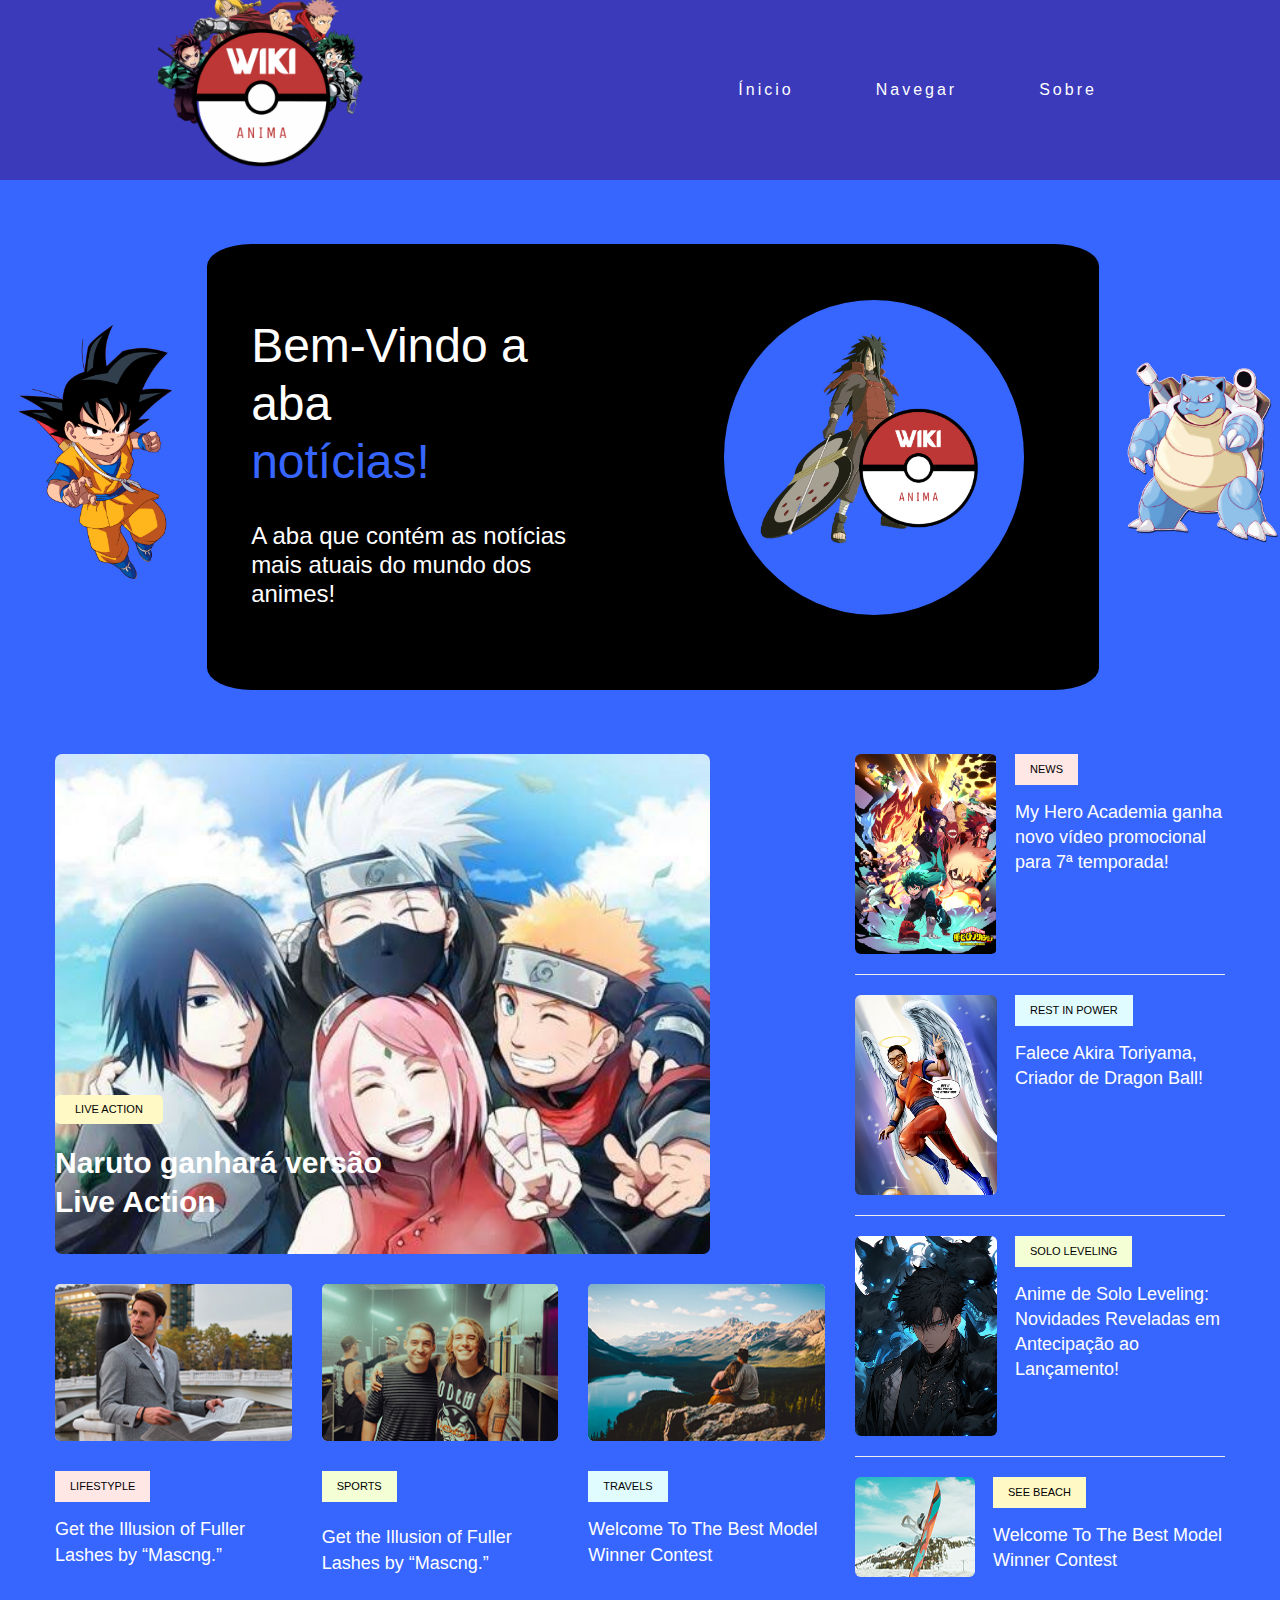
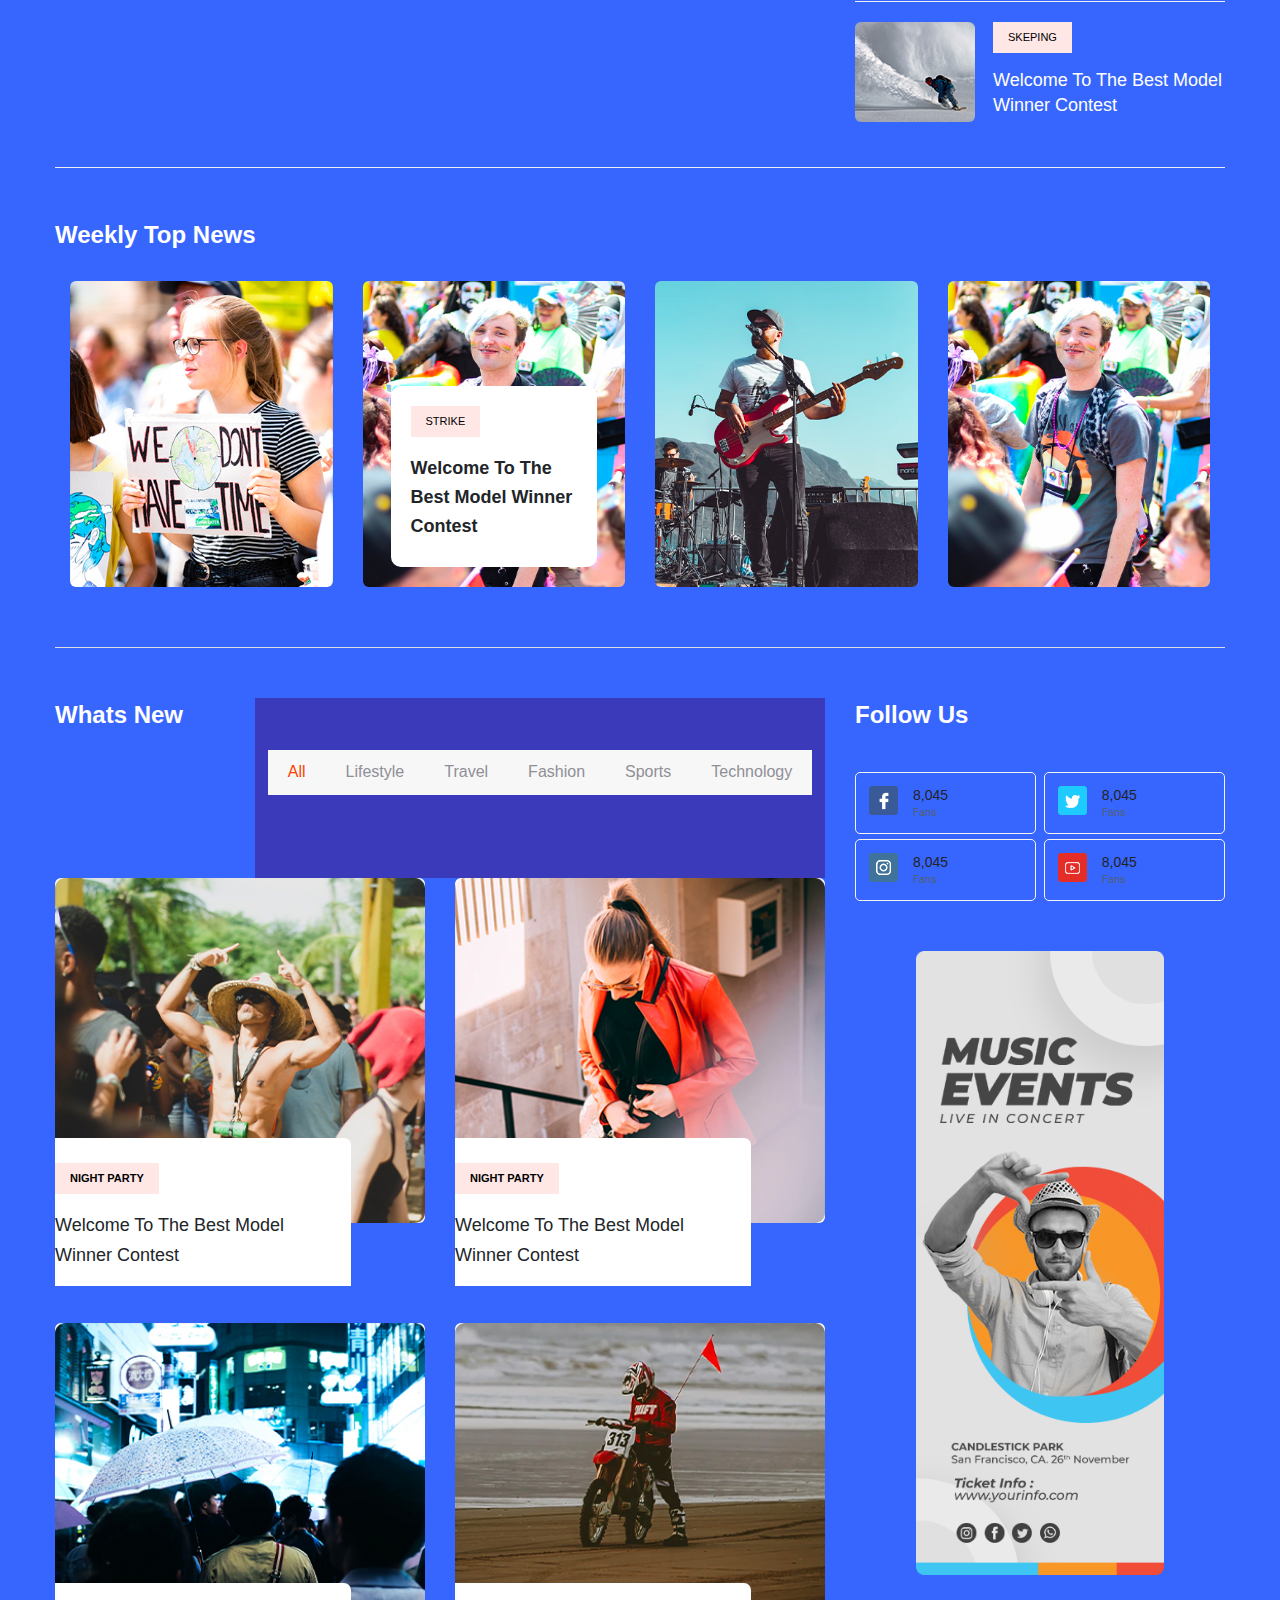
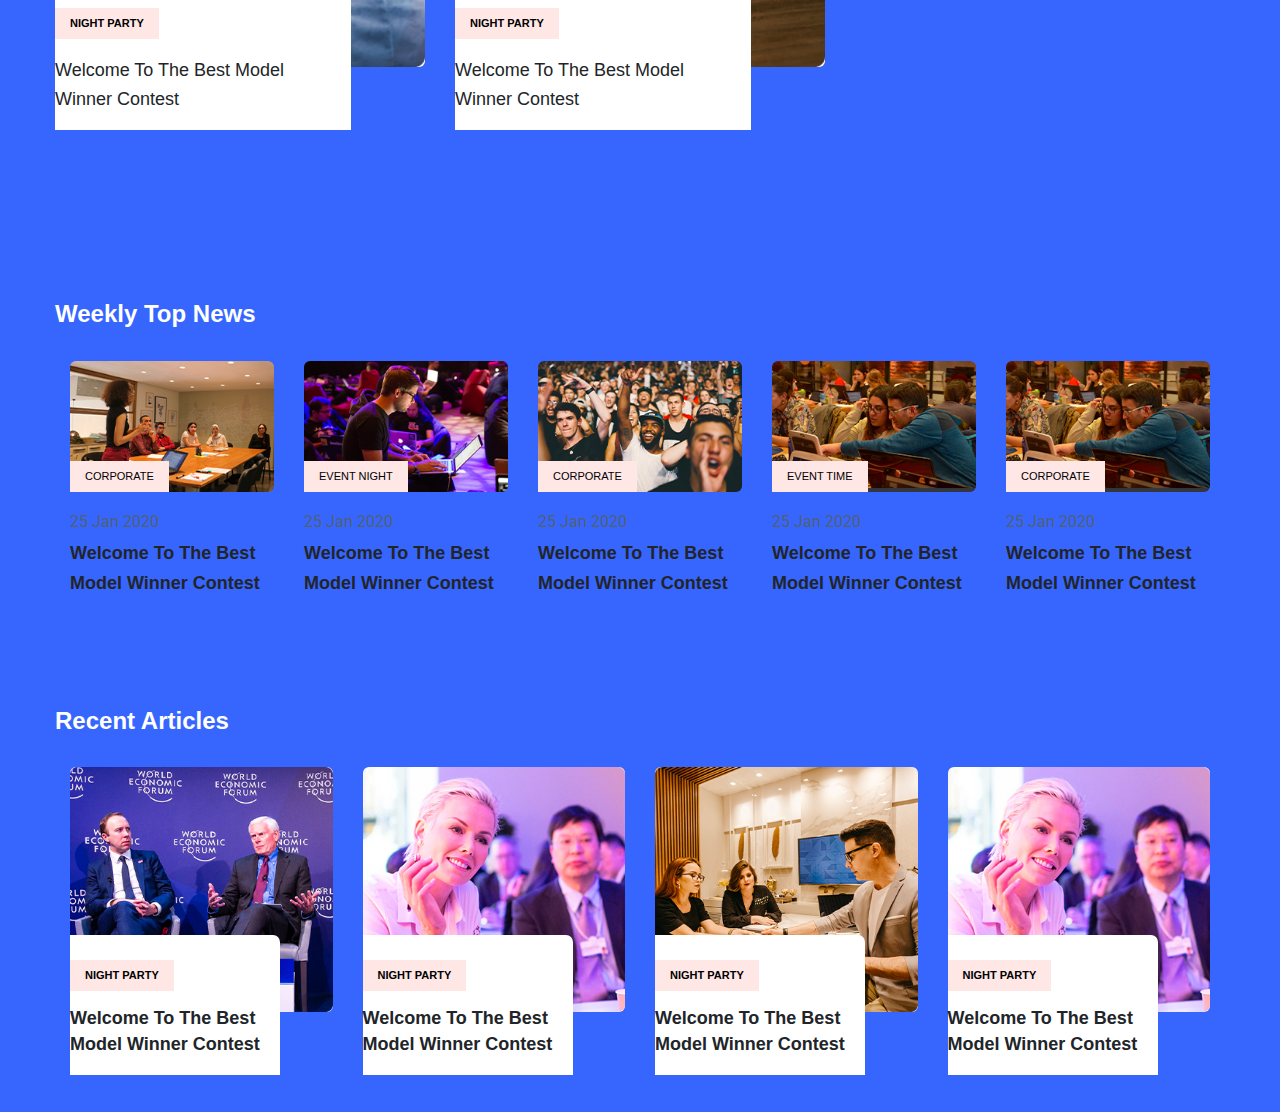
<file: noticias.html>
<!DOCTYPE html>
<html lang="pt-br">
<head>
    <meta charset="UTF-8">
    <meta name="viewport" content="width=device-width, initial-scale=1.0">
    <link rel="stylesheet" href="/noticias-style.css">
    <link rel="icon" href="./assets/img/logo/logotipo.ico" type="image/x-icon">
    <link rel="stylesheet" href="assets/css/bootstrap.min.css">
    <link rel="stylesheet" href="assets/css/style.css">
    <script src="https://code.jquery.com/jquery-1.11.0.min.js"></script> <!--Linkagem biblioteca jquery-->
    <script>
        $(function(){
            $("#navbar").load("navbar.html");  //script java para incorporar a navbar automáticamente//
        });
    </script>
    <title>Notícias</title>
</head>
<body>
    <!-- Navbar será carregada aqui -->
    <div id="navbar"></div>
    <main class="main"> <!--Nessa sessão main, coloquei a apresentação da página.-->
        <section><img src="./assets/img/noticias/apresentacao/goku.png" class="goku-img" alt="goku"></section>
        <section class="section-main">
            <section class="section-bem-vindo">
                <h2>Bem-Vindo a aba <div class="noticias">notícias!</div></h2><br>
                <h3>A aba que contém as notícias mais atuais do mundo dos animes!</h3>
            </section>
            <section class="spacing-noticias"></section>
            <section class="img">
                <div class="section-img">
                    <img src="./assets/img/noticias/apresentacao/madara-noticias.png" alt="Aba Animes">
                </div>
            </section>
        </section>
        <section><img src="./assets/img/noticias/apresentacao/blastoise.png" class="blastoise-img" alt="blastoise"></section>
    </main>

    <main>
        <!-- Início da Área de Notícias -->
        <div class="trending-area fix">
            <div class="container">
                <div class="trending-main">
                    <div class="row">
                        <div class="col-lg-8">
                            <!-- Trending Top -->
                            <div class="trending-top mb-30">
                                <div class="trend-top-img">
                                    <a href="./noticias1.html"><img src="./assets/img/noticias/noticia1/banner-noticia1-naruto.jpg" alt="banner-naruto"></a>
                                    <div class="trend-top-cap">
                                        <span>Live Action</span>
                                        <h2><a href="noticias1.html">Naruto ganhará versão <br> Live Action</a></h2>
                                    </div>
                                </div>
                            </div>
                            <!-- Trending Bottom -->
                            <div class="trending-bottom">
                                <div class="row">
                                    <div class="col-lg-4">
                                    <div class="single-bottom mb-35">
                                        <div class="trend-bottom-img mb-30">
                                            <img src="assets/img/trending/trending_bottom1.jpg" alt="">
                                        </div>
                                        <div class="trend-bottom-cap">
                                            <span class="color1">Lifestyple</span>
                                            <h4><a href="details.html">Get the Illusion of Fuller Lashes by “Mascng.”</a></h4>
                                        </div>
                                    </div>
                                    </div>
                                    <div class="col-lg-4">
                                        <div class="single-bottom mb-35">
                                            <div class="trend-bottom-img mb-30">
                                                <img src="assets/img/trending/trending_bottom2.jpg" alt="">
                                            </div>
                                            <div class="trend-bottom-cap">
                                                <span class="color2">Sports</span>
                                                <h4><h4><a href="details.html">Get the Illusion of Fuller Lashes by “Mascng.”</a></h4></h4>
                                            </div>
                                        </div>
                                    </div>
                                    <div class="col-lg-4">
                                        <div class="single-bottom mb-35">
                                            <div class="trend-bottom-img mb-30">
                                                <img src="assets/img/trending/trending_bottom3.jpg" alt="">
                                            </div>
                                            <div class="trend-bottom-cap">
                                                <span class="color3">Travels</span>
                                                <h4><a href="details.html"> Welcome To The Best Model Winner Contest</a></h4>
                                            </div>
                                        </div>
                                    </div>
                                </div>
                            </div>
                        </div>
                        <!-- Riht content -->
                        <div class="col-lg-4">
                            <div class="trand-right-single d-flex">
                                <!--https://www.crunchyroll.com/pt-br/news/latest/2024/3/24/7a-temporada-de-my-hero-academia-ganha-novo-video-promocional-->
                                <div class="trand-right-img">
                                    <a href="./noticias2.html"><img src="assets/img/noticias/noticia2/banner-noticia2-boku-no-hero.jpg" alt="Boku no Hero"></a>
                                </div>
                                <div class="trand-right-cap">
                                    <span class="color1">News</span>
                                    <h4><a href="./noticias2.html">My Hero Academia ganha novo vídeo promocional para 7ª temporada!</a></h4>
                                </div>
                            </div>
                            <div class="trand-right-single d-flex">
                                <div class="trand-right-img">
                                    <a href="./noticias3.html"><img src="assets/img/noticias/noticia3/banner-noticia3-dragon-ball.jpg" alt="Akira Toriyama"></a>
                                </div>
                                <div class="trand-right-cap">
                                    <span class="color3">Rest in Power</span>
                                    <h4><a href="./noticias3.html">Falece Akira Toriyama, Criador de Dragon Ball!</a></h4>
                                </div>
                            </div>
                            <div class="trand-right-single d-flex">
                                <div class="trand-right-img">
                                    <a href="./noticias4.html"><img src="assets/img/noticias/noticia4/banner-noticia4-sololeveling.jpg" alt="Solo Leveling"></a>
                                </div>
                                <div class="trand-right-cap">
                                    <span class="color2">Solo Leveling</span>
                                    <h4><a href="./noticias4.html">Anime de Solo Leveling: Novidades Reveladas em Antecipação ao Lançamento!</a></h4>
                                </div>
                            </div> 
                            <div class="trand-right-single d-flex">
                                <div class="trand-right-img">
                                    <img src="assets/img/trending/right4.jpg" alt="">
                                </div>
                                <div class="trand-right-cap">
                                    <span class="color4">See beach</span>
                                    <h4><a href="details.html">Welcome To The Best Model Winner Contest</a></h4>
                                </div>
                            </div>
                            <div class="trand-right-single d-flex">
                                <div class="trand-right-img">
                                    <img src="assets/img/trending/right5.jpg" alt="">
                                </div>
                                <div class="trand-right-cap">
                                    <span class="color1">Skeping</span>
                                    <h4><a href="details.html">Welcome To The Best Model Winner Contest</a></h4>
                                </div>
                            </div>
                        </div>
                    </div>
                </div>
            </div>
        </div>
        <!-- Trending Area End -->
        <!--   Weekly-News start -->
        <div class="weekly-news-area pt-50">
            <div class="container">
               <div class="weekly-wrapper">
                    <!-- section Tittle -->
                    <div class="row">
                        <div class="col-lg-12">
                            <div class="section-tittle mb-30">
                                <h3>Weekly Top News</h3>
                            </div>
                        </div>
                    </div>
                    <div class="row">
                        <div class="col-12">
                            <div class="weekly-news-active dot-style d-flex dot-style">
                                <div class="weekly-single">
                                    <div class="weekly-img">
                                        <img src="assets/img/news/weeklyNews2.jpg" alt="">
                                    </div>
                                    <div class="weekly-caption">
                                        <span class="color1">Strike</span>
                                        <h4><a href="#">Welcome To The Best Model  Winner Contest</a></h4>
                                    </div>
                                </div> 
                                <div class="weekly-single active">
                                    <div class="weekly-img">
                                            <img src="assets/img/news/weeklyNews1.jpg" alt="">
                                    </div>
                                    <div class="weekly-caption">
                                        <span class="color1">Strike</span>
                                        <h4><a href="#">Welcome To The Best Model  Winner Contest</a></h4>
                                    </div>
                                </div>
                                <div class="weekly-single">
                                    <div class="weekly-img">
                                            <img src="assets/img/news/weeklyNews3.jpg" alt="">
                                    </div>
                                    <div class="weekly-caption">
                                        <span class="color1">Strike</span>
                                        <h4><a href="#">Welcome To The Best Model  Winner Contest</a></h4>
                                    </div>
                                </div>
                                <div class="weekly-single">
                                    <div class="weekly-img">
                                        <img src="assets/img/news/weeklyNews1.jpg" alt="">
                                    </div>
                                    <div class="weekly-caption">
                                        <span class="color1">Strike</span>
                                        <h4><a href="#">Welcome To The Best Model  Winner Contest</a></h4>
                                    </div>
                                </div>
                            </div>
                        </div>
                    </div>
               </div>
            </div>
        </div>           
        <!-- End Weekly-News -->
       <!-- Whats New Start -->
        <section class="whats-news-area pt-50 pb-20">
            <div class="container">
                <div class="row">
                <div class="col-lg-8">
                    <div class="row d-flex justify-content-between">
                        <div class="col-lg-3 col-md-3">
                            <div class="section-tittle mb-30">
                                <h3>Whats New</h3>
                            </div>
                        </div>
                        <div class="col-lg-9 col-md-9">
                            <div class="properties__button">
                                <!--Nav Button  -->                                            
                                <nav>                                                                     
                                    <div class="nav nav-tabs" id="nav-tab" role="tablist">
                                        <a class="nav-item nav-link active" id="nav-home-tab" data-toggle="tab" href="#nav-home" role="tab" aria-controls="nav-home" aria-selected="true">All</a>
                                        <a class="nav-item nav-link" id="nav-profile-tab" data-toggle="tab" href="#nav-profile" role="tab" aria-controls="nav-profile" aria-selected="false">Lifestyle</a>
                                        <a class="nav-item nav-link" id="nav-contact-tab" data-toggle="tab" href="#nav-contact" role="tab" aria-controls="nav-contact" aria-selected="false">Travel</a>
                                        <a class="nav-item nav-link" id="nav-last-tab" data-toggle="tab" href="#nav-last" role="tab" aria-controls="nav-contact" aria-selected="false">Fashion</a>
                                        <a class="nav-item nav-link" id="nav-Sports" data-toggle="tab" href="#nav-nav-Sport" role="tab" aria-controls="nav-contact" aria-selected="false">Sports</a>
                                        <a class="nav-item nav-link" id="nav-technology" data-toggle="tab" href="#nav-techno" role="tab" aria-controls="nav-contact" aria-selected="false">Technology</a>
                                    </div>
                                </nav>
                                <!--End Nav Button  -->
                            </div>
                        </div>
                    </div>
                    <div class="row">
                        <div class="col-12">
                            <!-- Nav Card -->
                            <div class="tab-content" id="nav-tabContent">
                                <!-- card one -->
                                <div class="tab-pane fade show active" id="nav-home" role="tabpanel" aria-labelledby="nav-home-tab">           
                                    <div class="whats-news-caption">
                                        <div class="row">
                                            <div class="col-lg-6 col-md-6">
                                                <div class="single-what-news mb-100">
                                                    <div class="what-img">
                                                        <img src="assets/img/news/whatNews1.jpg" alt="">
                                                    </div>
                                                    <div class="what-cap">
                                                        <span class="color1">Night party</span>
                                                        <h4><a href="#">Welcome To The Best Model  Winner Contest</a></h4>
                                                    </div>
                                                </div>
                                            </div>
                                            <div class="col-lg-6 col-md-6">
                                                <div class="single-what-news mb-100">
                                                    <div class="what-img">
                                                        <img src="assets/img/news/whatNews2.jpg" alt="">
                                                    </div>
                                                    <div class="what-cap">
                                                        <span class="color1">Night party</span>
                                                        <h4><a href="#">Welcome To The Best Model  Winner Contest</a></h4>
                                                    </div>
                                                </div>
                                            </div> 
                                            <div class="col-lg-6 col-md-6">
                                                <div class="single-what-news mb-100">
                                                    <div class="what-img">
                                                        <img src="assets/img/news/whatNews3.jpg" alt="">
                                                    </div>
                                                    <div class="what-cap">
                                                        <span class="color1">Night party</span>
                                                        <h4><a href="#">Welcome To The Best Model  Winner Contest</a></h4>
                                                    </div>
                                                </div>
                                            </div>
                                            <div class="col-lg-6 col-md-6">
                                                <div class="single-what-news mb-100">
                                                    <div class="what-img">
                                                        <img src="assets/img/news/whatNews4.jpg" alt="">
                                                    </div>
                                                    <div class="what-cap">
                                                        <span class="color1">Night party</span>
                                                        <h4><a href="#">Welcome To The Best Model  Winner Contest</a></h4>
                                                    </div>
                                                </div>
                                            </div>
                                        </div>
                                    </div>
                                </div>
                                <!-- Card two -->
                                <div class="tab-pane fade" id="nav-profile" role="tabpanel" aria-labelledby="nav-profile-tab">
                                    <div class="whats-news-caption">
                                        <div class="row">
                                            <div class="col-lg-6 col-md-6">
                                                <div class="single-what-news mb-100">
                                                    <div class="what-img">
                                                        <img src="assets/img/news/whatNews1.jpg" alt="">
                                                    </div>
                                                    <div class="what-cap">
                                                        <span class="color1">Night party</span>
                                                        <h4><a href="#">Welcome To The Best Model  Winner Contest</a></h4>
                                                    </div>
                                                </div>
                                            </div>
                                            <div class="col-lg-6 col-md-6">
                                                <div class="single-what-news mb-100">
                                                    <div class="what-img">
                                                        <img src="assets/img/news/whatNews2.jpg" alt="">
                                                    </div>
                                                    <div class="what-cap">
                                                        <span class="color1">Night party</span>
                                                        <h4><a href="#">Welcome To The Best Model  Winner Contest</a></h4>
                                                    </div>
                                                </div>
                                            </div> 
                                            <div class="col-lg-6 col-md-6">
                                                <div class="single-what-news mb-100">
                                                    <div class="what-img">
                                                        <img src="assets/img/news/whatNews3.jpg" alt="">
                                                    </div>
                                                    <div class="what-cap">
                                                        <span class="color1">Night party</span>
                                                        <h4><a href="#">Welcome To The Best Model  Winner Contest</a></h4>
                                                    </div>
                                                </div>
                                            </div>
                                            <div class="col-lg-6 col-md-6">
                                                <div class="single-what-news mb-100">
                                                    <div class="what-img">
                                                        <img src="assets/img/news/whatNews4.jpg" alt="">
                                                    </div>
                                                    <div class="what-cap">
                                                        <span class="color1">Night party</span>
                                                        <h4><a href="#">Welcome To The Best Model  Winner Contest</a></h4>
                                                    </div>
                                                </div>
                                            </div>
                                        </div>
                                    </div>
                                </div>
                                <!-- Card three -->
                                <div class="tab-pane fade" id="nav-contact" role="tabpanel" aria-labelledby="nav-contact-tab">
                                    <div class="whats-news-caption">
                                        <div class="row">
                                            <div class="col-lg-6 col-md-6">
                                                <div class="single-what-news mb-100">
                                                    <div class="what-img">
                                                        <img src="assets/img/news/whatNews1.jpg" alt="">
                                                    </div>
                                                    <div class="what-cap">
                                                        <span class="color1">Night party</span>
                                                        <h4><a href="#">Welcome To The Best Model  Winner Contest</a></h4>
                                                    </div>
                                                </div>
                                            </div>
                                            <div class="col-lg-6 col-md-6">
                                                <div class="single-what-news mb-100">
                                                    <div class="what-img">
                                                        <img src="assets/img/news/whatNews2.jpg" alt="">
                                                    </div>
                                                    <div class="what-cap">
                                                        <span class="color1">Night party</span>
                                                        <h4><a href="#">Welcome To The Best Model  Winner Contest</a></h4>
                                                    </div>
                                                </div>
                                            </div> 
                                            <div class="col-lg-6 col-md-6">
                                                <div class="single-what-news mb-100">
                                                    <div class="what-img">
                                                        <img src="assets/img/news/whatNews3.jpg" alt="">
                                                    </div>
                                                    <div class="what-cap">
                                                        <span class="color1">Night party</span>
                                                        <h4><a href="#">Welcome To The Best Model  Winner Contest</a></h4>
                                                    </div>
                                                </div>
                                            </div>
                                            <div class="col-lg-6 col-md-6">
                                                <div class="single-what-news mb-100">
                                                    <div class="what-img">
                                                        <img src="assets/img/news/whatNews4.jpg" alt="">
                                                    </div>
                                                    <div class="what-cap">
                                                        <span class="color1">Night party</span>
                                                        <h4><a href="#">Welcome To The Best Model  Winner Contest</a></h4>
                                                    </div>
                                                </div>
                                            </div>
                                        </div>
                                    </div>
                                </div>
                                <!-- card fure -->
                                <div class="tab-pane fade" id="nav-last" role="tabpanel" aria-labelledby="nav-last-tab">
                                    <div class="whats-news-caption">
                                        <div class="row">
                                            <div class="col-lg-6 col-md-6">
                                                <div class="single-what-news mb-100">
                                                    <div class="what-img">
                                                        <img src="assets/img/news/whatNews1.jpg" alt="">
                                                    </div>
                                                    <div class="what-cap">
                                                        <span class="color1">Night party</span>
                                                        <h4><a href="#">Welcome To The Best Model  Winner Contest</a></h4>
                                                    </div>
                                                </div>
                                            </div>
                                            <div class="col-lg-6 col-md-6">
                                                <div class="single-what-news mb-100">
                                                    <div class="what-img">
                                                        <img src="assets/img/news/whatNews2.jpg" alt="">
                                                    </div>
                                                    <div class="what-cap">
                                                        <span class="color1">Night party</span>
                                                        <h4><a href="#">Welcome To The Best Model  Winner Contest</a></h4>
                                                    </div>
                                                </div>
                                            </div> 
                                            <div class="col-lg-6 col-md-6">
                                                <div class="single-what-news mb-100">
                                                    <div class="what-img">
                                                        <img src="assets/img/news/whatNews3.jpg" alt="">
                                                    </div>
                                                    <div class="what-cap">
                                                        <span class="color1">Night party</span>
                                                        <h4><a href="#">Welcome To The Best Model  Winner Contest</a></h4>
                                                    </div>
                                                </div>
                                            </div>
                                            <div class="col-lg-6 col-md-6">
                                                <div class="single-what-news mb-100">
                                                    <div class="what-img">
                                                        <img src="assets/img/news/whatNews4.jpg" alt="">
                                                    </div>
                                                    <div class="what-cap">
                                                        <span class="color1">Night party</span>
                                                        <h4><a href="#">Welcome To The Best Model  Winner Contest</a></h4>
                                                    </div>
                                                </div>
                                            </div>
                                        </div>
                                    </div>
                                </div>
                                <!-- card Five -->
                                <div class="tab-pane fade" id="nav-nav-Sport" role="tabpanel" aria-labelledby="nav-Sports">
                                    <div class="whats-news-caption">
                                        <div class="row">
                                            <div class="col-lg-6 col-md-6">
                                                <div class="single-what-news mb-100">
                                                    <div class="what-img">
                                                        <img src="assets/img/news/whatNews1.jpg" alt="">
                                                    </div>
                                                    <div class="what-cap">
                                                        <span class="color1">Night party</span>
                                                        <h4><a href="#">Welcome To The Best Model  Winner Contest</a></h4>
                                                    </div>
                                                </div>
                                            </div>
                                            <div class="col-lg-6 col-md-6">
                                                <div class="single-what-news mb-100">
                                                    <div class="what-img">
                                                        <img src="assets/img/news/whatNews2.jpg" alt="">
                                                    </div>
                                                    <div class="what-cap">
                                                        <span class="color1">Night party</span>
                                                        <h4><a href="#">Welcome To The Best Model  Winner Contest</a></h4>
                                                    </div>
                                                </div>
                                            </div> 
                                            <div class="col-lg-6 col-md-6">
                                                <div class="single-what-news mb-100">
                                                    <div class="what-img">
                                                        <img src="assets/img/news/whatNews3.jpg" alt="">
                                                    </div>
                                                    <div class="what-cap">
                                                        <span class="color1">Night party</span>
                                                        <h4><a href="#">Welcome To The Best Model  Winner Contest</a></h4>
                                                    </div>
                                                </div>
                                            </div>
                                            <div class="col-lg-6 col-md-6">
                                                <div class="single-what-news mb-100">
                                                    <div class="what-img">
                                                        <img src="assets/img/news/whatNews4.jpg" alt="">
                                                    </div>
                                                    <div class="what-cap">
                                                        <span class="color1">Night party</span>
                                                        <h4><a href="#">Welcome To The Best Model  Winner Contest</a></h4>
                                                    </div>
                                                </div>
                                            </div>
                                        </div>
                                    </div>
                                </div>
                                <!-- card Six -->
                                <div class="tab-pane fade" id="nav-techno" role="tabpanel" aria-labelledby="nav-technology">
                                    <div class="whats-news-caption">
                                        <div class="row">
                                            <div class="col-lg-6 col-md-6">
                                                <div class="single-what-news mb-100">
                                                    <div class="what-img">
                                                        <img src="assets/img/news/whatNews1.jpg" alt="">
                                                    </div>
                                                    <div class="what-cap">
                                                        <span class="color1">Night party</span>
                                                        <h4><a href="#">Welcome To The Best Model  Winner Contest</a></h4>
                                                    </div>
                                                </div>
                                            </div>
                                            <div class="col-lg-6 col-md-6">
                                                <div class="single-what-news mb-100">
                                                    <div class="what-img">
                                                        <img src="assets/img/news/whatNews2.jpg" alt="">
                                                    </div>
                                                    <div class="what-cap">
                                                        <span class="color1">Night party</span>
                                                        <h4><a href="#">Welcome To The Best Model  Winner Contest</a></h4>
                                                    </div>
                                                </div>
                                            </div> 
                                            <div class="col-lg-6 col-md-6">
                                                <div class="single-what-news mb-100">
                                                    <div class="what-img">
                                                        <img src="assets/img/news/whatNews3.jpg" alt="">
                                                    </div>
                                                    <div class="what-cap">
                                                        <span class="color1">Night party</span>
                                                        <h4><a href="#">Welcome To The Best Model  Winner Contest</a></h4>
                                                    </div>
                                                </div>
                                            </div>
                                            <div class="col-lg-6 col-md-6">
                                                <div class="single-what-news mb-100">
                                                    <div class="what-img">
                                                        <img src="assets/img/news/whatNews4.jpg" alt="">
                                                    </div>
                                                    <div class="what-cap">
                                                        <span class="color1">Night party</span>
                                                        <h4><a href="#">Welcome To The Best Model  Winner Contest</a></h4>
                                                    </div>
                                                </div>
                                            </div>
                                        </div>
                                    </div>
                                </div>
                            </div>
                        <!-- End Nav Card -->
                        </div>
                    </div>
                </div>
                <div class="col-lg-4">
                    <!-- Section Tittle -->
                    <div class="section-tittle mb-40">
                        <h3>Follow Us</h3>
                    </div>
                    <!-- Flow Socail -->
                    <div class="single-follow mb-45">
                        <div class="single-box">
                            <div class="follow-us d-flex align-items-center">
                                <div class="follow-social">
                                    <a href="#"><img src="assets/img/news/icon-fb.png" alt=""></a>
                                </div>
                                <div class="follow-count">  
                                    <span>8,045</span>
                                    <p>Fans</p>
                                </div>
                            </div> 
                            <div class="follow-us d-flex align-items-center">
                                <div class="follow-social">
                                    <a href="#"><img src="assets/img/news/icon-tw.png" alt=""></a>
                                </div>
                                <div class="follow-count">
                                    <span>8,045</span>
                                    <p>Fans</p>
                                </div>
                            </div>
                                <div class="follow-us d-flex align-items-center">
                                <div class="follow-social">
                                    <a href="#"><img src="assets/img/news/icon-ins.png" alt=""></a>
                                </div>
                                <div class="follow-count">
                                    <span>8,045</span>
                                    <p>Fans</p>
                                </div>
                            </div>
                            <div class="follow-us d-flex align-items-center">
                                <div class="follow-social">
                                    <a href="#"><img src="assets/img/news/icon-yo.png" alt=""></a>
                                </div>
                                <div class="follow-count">
                                    <span>8,045</span>
                                    <p>Fans</p>
                                </div>
                            </div>
                        </div>
                    </div>
                    <!-- New Poster -->
                    <div class="news-poster d-none d-lg-block">
                        <img src="assets/img/news/news_card.jpg" alt="">
                    </div>
                </div>
                </div>
            </div>
        </section>
        <!-- Whats New End -->
        <!--   Weekly2-News start -->
        <div class="weekly2-news-area  weekly2-pading gray-bg">
            <div class="container">
                <div class="weekly2-wrapper">
                    <!-- section Tittle -->
                    <div class="row">
                        <div class="col-lg-12">
                            <div class="section-tittle mb-30">
                                <h3>Weekly Top News</h3>
                            </div>
                        </div>
                    </div>
                    <div class="row">
                        <div class="col-12">
                            <div class="weekly2-news-active dot-style d-flex dot-style">
                                <div class="weekly2-single">
                                    <div class="weekly2-img">
                                        <img src="assets/img/news/weekly2News1.jpg" alt="">
                                    </div>
                                    <div class="weekly2-caption">
                                        <span class="color1">Corporate</span>
                                        <p>25 Jan 2020</p>
                                        <h4><a href="#">Welcome To The Best Model  Winner Contest</a></h4>
                                    </div>
                                </div> 
                                <div class="weekly2-single">
                                    <div class="weekly2-img">
                                        <img src="assets/img/news/weekly2News2.jpg" alt="">
                                    </div>
                                    <div class="weekly2-caption">
                                        <span class="color1">Event night</span>
                                        <p>25 Jan 2020</p>
                                        <h4><a href="#">Welcome To The Best Model  Winner Contest</a></h4>
                                    </div>
                                </div> 
                                <div class="weekly2-single">
                                    <div class="weekly2-img">
                                        <img src="assets/img/news/weekly2News3.jpg" alt="">
                                    </div>
                                    <div class="weekly2-caption">
                                        <span class="color1">Corporate</span>
                                        <p>25 Jan 2020</p>
                                        <h4><a href="#">Welcome To The Best Model  Winner Contest</a></h4>
                                    </div>
                                </div>
                                 <div class="weekly2-single">
                                    <div class="weekly2-img">
                                        <img src="assets/img/news/weekly2News4.jpg" alt="">
                                    </div>
                                    <div class="weekly2-caption">
                                        <span class="color1">Event time</span>
                                        <p>25 Jan 2020</p>
                                        <h4><a href="#">Welcome To The Best Model  Winner Contest</a></h4>
                                    </div>
                                </div> 
                                 <div class="weekly2-single">
                                    <div class="weekly2-img">
                                        <img src="assets/img/news/weekly2News4.jpg" alt="">
                                    </div>
                                    <div class="weekly2-caption">
                                        <span class="color1">Corporate</span>
                                        <p>25 Jan 2020</p>
                                        <h4><a href="#">Welcome To The Best Model  Winner Contest</a></h4>
                                    </div>
                                </div> 
                            </div>
                        </div>
                    </div>
                </div>
            </div>
        </div>           
        <!-- End Weekly-News -->
        
        <!--  Recent Articles start -->
        <div class="recent-articles">
            <div class="container">
               <div class="recent-wrapper">
                    <!-- section Tittle -->
                    <div class="row">
                        <div class="col-lg-12">
                            <div class="section-tittle mb-30">
                                <h3>Recent Articles</h3>
                            </div>
                        </div>
                    </div>
                    <div class="row">
                        <div class="col-12">
                            <div class="recent-active dot-style d-flex dot-style">
                                <div class="single-recent mb-100">
                                    <div class="what-img">
                                        <img src="assets/img/news/recent1.jpg" alt="">
                                    </div>
                                    <div class="what-cap">
                                        <span class="color1">Night party</span>
                                        <h4><a href="#">Welcome To The Best Model  Winner Contest</a></h4>
                                    </div>
                                </div>
                                <div class="single-recent mb-100">
                                    <div class="what-img">
                                        <img src="assets/img/news/recent2.jpg" alt="">
                                    </div>
                                    <div class="what-cap">
                                        <span class="color1">Night party</span>
                                        <h4><a href="#">Welcome To The Best Model  Winner Contest</a></h4>
                                    </div>
                                </div>
                                <div class="single-recent mb-100">
                                    <div class="what-img">
                                        <img src="assets/img/news/recent3.jpg" alt="">
                                    </div>
                                    <div class="what-cap">
                                        <span class="color1">Night party</span>
                                        <h4><a href="#">Welcome To The Best Model  Winner Contest</a></h4>
                                    </div>
                                </div>
                                <div class="single-recent mb-100">
                                    <div class="what-img">
                                        <img src="assets/img/news/recent2.jpg" alt="">
                                    </div>
                                    <div class="what-cap">
                                        <span class="color1">Night party</span>
                                        <h4><a href="#">Welcome To The Best Model  Winner Contest</a></h4>
                                    </div>
                                </div>
                            </div>
                        </div>
                    </div>
               </div>
            </div>
        </div>      
    </main>
</body>
</html>
</file>
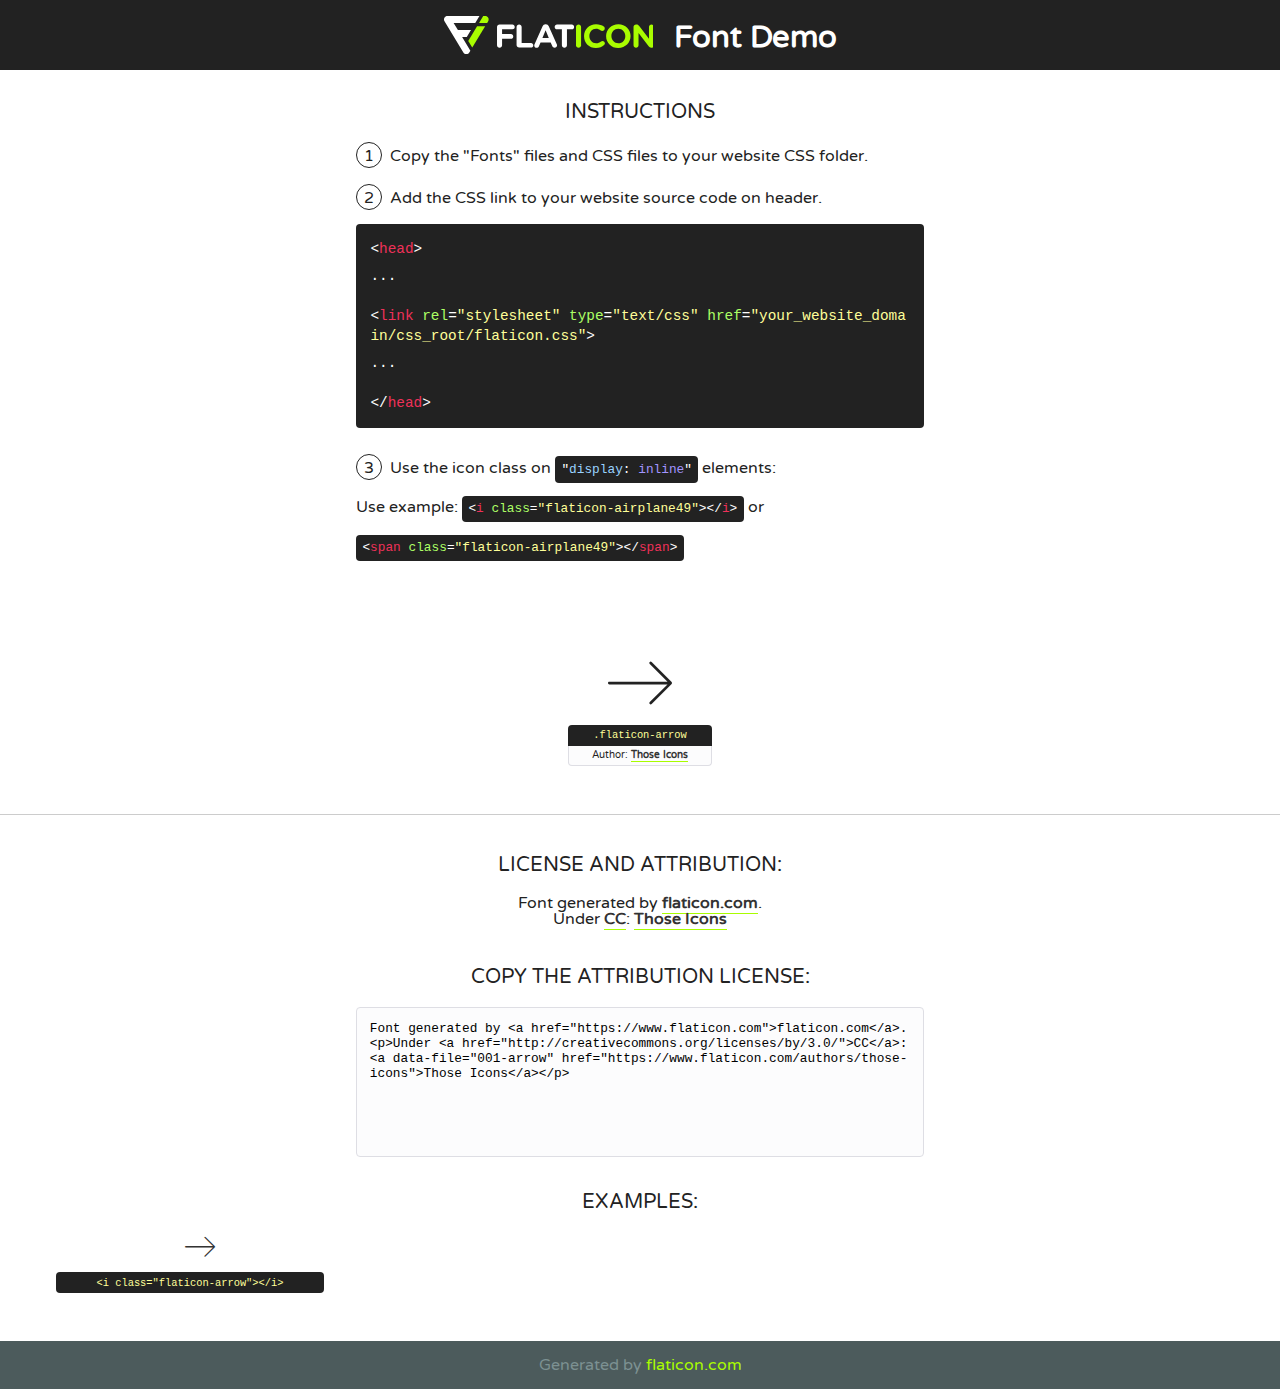
<file: assets/fonts/flaticon.html>
<!DOCTYPE html>
<!--
  Flaticon icon font: Flaticon
  Creation date: 10/02/2020 05:05
-->
<html>
<!DOCTYPE html>
<html>

<head>
    <title>Flaticon WebFont</title>
    <link href="http://fonts.googleapis.com/css?family=Varela+Round" rel="stylesheet" type="text/css" />
    <link rel="stylesheet" type="text/css" href="flaticon.css">
    <meta charset="UTF-8">
    <style>
    html, body, div, span, applet, object, iframe,
    h1, h2, h3, h4, h5, h6, p, blockquote, pre,
    a, abbr, acronym, address, big, cite, code,
    del, dfn, em, img, ins, kbd, q, s, samp,
    small, strike, strong, sub, sup, tt, var,
    b, u, i, center,
    dl, dt, dd, ol, ul, li,
    fieldset, form, label, legend,
    table, caption, tbody, tfoot, thead, tr, th, td,
    article, aside, canvas, details, embed, 
    figure, figcaption, footer, header, hgroup, 
    menu, nav, output, ruby, section, summary,
    time, mark, audio, video {
        margin: 0;
        padding: 0;
        border: 0;
        font-size: 100%;
        font: inherit;
        vertical-align: baseline;
    }
    /* HTML5 display-role reset for older browsers */
    article, aside, details, figcaption, figure, 
    footer, header, hgroup, menu, nav, section {
        display: block;
    }
    body {
        line-height: 1;
    }
    ol, ul {
        list-style: none;
    }
    blockquote, q {
        quotes: none;
    }
    blockquote:before, blockquote:after,
    q:before, q:after {
        content: '';
        content: none;
    }
    table {
        border-collapse: collapse;
        border-spacing: 0;
    }
    body {
        font-family: 'Varela Round', Helvetica, Arial, sans-serif;
        font-size: 16px;
        color: #222;
    }
    a {
        color: #333;
        border-bottom: 1px solid #a9fd00;
        font-weight: bold;
        text-decoration: none;
    }
    * {
        -moz-box-sizing: border-box;
        -webkit-box-sizing: border-box;
        box-sizing: border-box;
        margin: 0;
        padding: 0;
    }
    [class^="flaticon-"]:before, [class*=" flaticon-"]:before, [class^="flaticon-"]:after, [class*=" flaticon-"]:after {
        font-family: Flaticon;
        font-size: 30px;
        font-style: normal;
        margin-left: 20px;
        color: #333;
    }
    .wrapper {
        max-width: 600px;
        margin: auto;
        padding: 0 1em;
    }
    .title {
        font-size: 1.25em;
        text-align: center;
        margin-bottom: 1em;
        text-transform: uppercase;
    }
    header {
        text-align: center;
        background-color: #222;
        color: #fff;
        padding: 1em;
    }
    header .logo {
        width: 210px;
        height: 38px;
        display: inline-block;
        vertical-align: middle;
        margin-right: 1em;
        border: none;
    }
    header strong {
        font-size: 1.95em;
        font-weight: bold;
        vertical-align: middle;
        margin-top: 5px;
        display: inline-block;
    }
    .demo {
        margin: 2em auto;
        line-height: 1.25em;
    }
    .demo ul li {
        margin-bottom: 1em;
    }
    .demo ul li .num {
        color: #222;
        border-radius: 20px;
        display: inline-block;
        width: 26px;
        padding: 3px;
        height: 26px;
        text-align: center;
        margin-right: 0.5em;
        border: 1px solid #222;
    }
    .demo ul li code {
        background-color: #222;
        border-radius: 4px;
        padding: 0.25em 0.5em;
        display: inline-block;
        color: #fff;
        font-family: Consolas,Monaco,Lucida Console,Liberation Mono,DejaVu Sans Mono,Bitstream Vera Sans Mono,Courier New, monospace;
        font-weight: lighter;
        margin-top: 1em;
        font-size: 0.8em;
        word-break: break-all;
    }
    .demo ul li code.big {
        padding: 1em;
        font-size: 0.9em;
    }
    .demo ul li code .red {
        color: #EF3159;
    }
    .demo ul li code .green {
        color: #ACFF65;
    }
    .demo ul li code .yellow {
        color: #FFFF99;
    }
    .demo ul li code .blue {
        color: #99D3FF;
    }
    .demo ul li code .purple {
        color: #A295FF;
    }
    .demo ul li code .dots {
        margin-top: 0.5em;
        display: block;
    }
    #glyphs {
        border-bottom: 1px solid #ccc;
        padding: 2em 0;
        text-align: center;
    }
    .glyph {
        display: inline-block;
        width: 9em;
        margin: 1em;
        text-align: center;
        vertical-align: top;
        background: #FFF;
    }
    .glyph .glyph-icon {
        padding: 10px;
        display: block;
        font-family:"Flaticon";
        font-size: 64px;
        line-height: 1;
    }
    .glyph .glyph-icon:before {
        font-size: 64px;
        color: #222;
        margin-left: 0;
    }
    .class-name {
        font-size: 0.65em;
        background-color: #222;
        color: #fff;
        border-radius: 4px 4px 0 0;
        padding: 0.5em;
        color: #FFFF99;
        font-family: Consolas,Monaco,Lucida Console,Liberation Mono,DejaVu Sans Mono,Bitstream Vera Sans Mono,Courier New, monospace;
    }
    .author-name {
        font-size: 0.6em;
        background-color: #fcfcfd;
        border: 1px solid #DEDEE4;
        border-top: 0;
        border-radius: 0 0 4px 4px;
        padding: 0.5em;
    }
    .class-name:last-child {
        font-size: 10px;
        color:#888;
    }
    .class-name:last-child a {
        font-size: 10px;
        color:#555;
    }
    .class-name:last-child a:hover {
        color:#a9fd00;
    }
    .glyph > input {
        display: block;
        width: 100px;
        margin: 5px auto;
        text-align: center;
        font-size: 12px;
        cursor: text;
    }
    .glyph > input.icon-input {
        font-family:"Flaticon";
        font-size: 16px;
        margin-bottom: 10px;
    }
    .attribution .title {
        margin-top: 2em;
    }
    .attribution textarea {
        background-color: #fcfcfd;
        padding: 1em;
        border: none;
        box-shadow: none;
        border: 1px solid #DEDEE4;
        border-radius: 4px;
        resize: none;
        width: 100%;
        height: 150px;
        font-size: 0.8em;
        font-family: Consolas,Monaco,Lucida Console,Liberation Mono,DejaVu Sans Mono,Bitstream Vera Sans Mono,Courier New, monospace;
        -webkit-appearance: none;
    }
    .iconsuse {
        margin: 2em auto;
        text-align: center;
        max-width: 1200px;
    }
    .iconsuse:after {
        content: '';
        display: table;
        clear: both;
    }
    .iconsuse .image {
        float: left;
        width: 25%;
        padding: 0 1em;
    }
    .iconsuse .image p {
        margin-bottom: 1em;
    }
    .iconsuse .image span {
        display: block;
        font-size: 0.65em;
        background-color: #222;
        color: #fff;
        border-radius: 4px;
        padding: 0.5em;
        color: #FFFF99;
        margin-top: 1em;
        font-family: Consolas,Monaco,Lucida Console,Liberation Mono,DejaVu Sans Mono,Bitstream Vera Sans Mono,Courier New, monospace;
    }
    #footer {
        text-align: center;
        background-color: #4C5B5C;
        color: #7c9192;
        padding: 1em;
    }
    #footer a {
        border: none;
        color: #a9fd00;
        font-weight: normal;
    }
    @media (max-width: 960px) {
        .iconsuse .image {
            width: 50%;
        }
    }
    @media (max-width: 560px) {
        .iconsuse .image {
            width: 100%;
        }
    }
    </style>
</head>

<body class="characters-off">

    <header>
        <a href="https://www.flaticon.com" target="_blank" class="logo">
            <svg version="1.1" xmlns="http://www.w3.org/2000/svg" xmlns:xlink="http://www.w3.org/1999/xlink" xmlns:a="http://ns.adobe.com/AdobeSVGViewerExtensions/3.0/" viewBox="0 0 560.875 102.036" enable-background="new 0 0 560.875 102.036" xml:space="preserve">
                <defs>
                </defs>
                <g>
                    <g class="letters">
                        <path fill="#ffffff" d="M141.596,29.675c0-3.777,2.985-6.767,6.764-6.767h34.438c3.426,0,6.15,2.728,6.15,6.15
                        c0,3.43-2.724,6.149-6.15,6.149h-27.674v13.091h23.719c3.429,0,6.151,2.724,6.151,6.15c0,3.43-2.723,6.149-6.151,6.149h-23.719
                        v17.574c0,3.773-2.986,6.761-6.764,6.761c-3.779,0-6.764-2.989-6.764-6.761V29.675z"></path>
                        <path fill="#ffffff" d="M193.844,29.149c0-3.781,2.985-6.767,6.764-6.767c3.776,0,6.763,2.985,6.763,6.767v42.957h25.039
                        c3.426,0,6.149,2.726,6.149,6.153c0,3.425-2.723,6.15-6.149,6.15h-31.802c-3.779,0-6.764-2.986-6.764-6.768V29.149z"></path>
                        <path fill="#ffffff" d="M241.891,75.71l21.438-48.407c1.492-3.341,4.215-5.357,7.906-5.357h0.792
                        c3.686,0,6.323,2.017,7.815,5.357l21.439,48.407c0.436,0.967,0.701,1.845,0.701,2.723c0,3.602-2.809,6.501-6.414,6.501
                        c-3.161,0-5.269-1.845-6.499-4.655l-4.132-9.661h-27.059l-4.301,10.102c-1.144,2.631-3.426,4.214-6.237,4.214
                        c-3.517,0-6.24-2.81-6.24-6.325C241.1,77.64,241.451,76.677,241.891,75.71z M279.932,58.666l-8.521-20.297l-8.526,20.297H279.932
                        z"></path>
                        <path fill="#ffffff" d="M314.864,35.387H301.86c-3.429,0-6.239-2.813-6.239-6.238c0-3.429,2.811-6.24,6.239-6.24h39.533
                        c3.426,0,6.237,2.811,6.237,6.24c0,3.425-2.811,6.238-6.237,6.238h-13.001v42.785c0,3.773-2.99,6.761-6.764,6.761
                        c-3.779,0-6.764-2.989-6.764-6.761V35.387z"></path>
                        <path fill="#A9FD00" d="M352.615,29.149c0-3.781,2.985-6.767,6.767-6.767c3.774,0,6.761,2.985,6.761,6.767v49.024
                        c0,3.773-2.987,6.761-6.761,6.761c-3.781,0-6.767-2.989-6.767-6.761V29.149z"></path>
                        <path fill="#A9FD00" d="M374.132,53.836v-0.179c0-17.481,13.178-31.801,32.065-31.801c9.22,0,15.459,2.458,20.557,6.238
                        c1.402,1.054,2.637,2.985,2.637,5.357c0,3.692-2.985,6.59-6.681,6.59c-1.845,0-3.071-0.702-4.044-1.319
                        c-3.776-2.813-7.729-4.393-12.562-4.393c-10.364,0-17.831,8.611-17.831,19.154v0.173c0,10.542,7.291,19.329,17.831,19.329
                        c5.715,0,9.492-1.756,13.359-4.834c1.049-0.874,2.458-1.491,4.039-1.491c3.429,0,6.325,2.813,6.325,6.236
                        c0,2.106-1.056,3.78-2.282,4.834c-5.539,4.834-12.036,7.733-21.878,7.733C387.572,85.464,374.132,71.493,374.132,53.836z"></path>
                        <path fill="#A9FD00" d="M433.009,53.836v-0.179c0-17.481,13.79-31.801,32.766-31.801c18.981,0,32.592,14.143,32.592,31.628v0.173
                        c0,17.483-13.785,31.807-32.769,31.807C446.625,85.464,433.009,71.32,433.009,53.836z M484.224,53.836v-0.179
                        c0-10.539-7.725-19.326-18.626-19.326c-10.893,0-18.449,8.611-18.449,19.154v0.173c0,10.542,7.73,19.329,18.626,19.329
                        C476.676,72.986,484.224,64.378,484.224,53.836z"></path>
                        <path fill="#A9FD00" d="M506.233,29.321c0-3.774,2.99-6.763,6.767-6.763h1.401c3.252,0,5.183,1.583,7.029,3.953l26.093,34.265
                        V29.059c0-3.692,2.99-6.677,6.681-6.677c3.683,0,6.671,2.985,6.671,6.677v48.934c0,3.78-2.987,6.765-6.764,6.765h-0.436
                        c-3.257,0-5.188-1.581-7.034-3.953l-27.056-35.492v32.944c0,3.687-2.985,6.676-6.678,6.676c-3.683,0-6.673-2.989-6.673-6.676
                        V29.321z"></path>
                    </g>
                    <g class="insignia">
                        <path fill="#ffffff" d="M48.372,56.137h12.517l11.156-18.537H37.186L25.688,18.539h57.825L94.668,0H9.271
                        C5.925,0,2.842,1.801,1.198,4.716c-1.644,2.907-1.593,6.482,0.134,9.343l50.38,83.501c1.678,2.781,4.689,4.476,7.938,4.476
                        c3.246,0,6.257-1.695,7.935-4.476l2.898-4.804L48.372,56.137z"></path>
                        <g class="i">
                            <path fill="#A9FD00" d="M93.575,18.539h0.031v0.004l21.652,0.004l2.705-4.488c1.727-2.861,1.778-6.436,0.133-9.343
                            C116.454,1.801,113.371,0,110.026,0h-5.294L93.575,18.539z"></path>
                            <polygon fill="#A9FD00" points="88.291,27.356 64.725,66.486 75.519,84.404 109.942,27.356"></polygon>
                        </g>
                    </g>
                </g>
            </svg>
        </a>
        <strong>Font Demo</strong>
    </header>


    <section class="demo wrapper">

        <p class="title">Instructions</p>

        <ul>
            <li>
                <span class="num">1</span>Copy the "Fonts" files and CSS files to your website CSS folder.
            </li>
            <li>
                <span class="num">2</span>Add the CSS link to your website source code on header.
                <code class="big">
                    &lt;<span class="red">head</span>&gt;
                    <br/><span class="dots">...</span>
                    <br/>&lt;<span class="red">link</span> <span class="green">rel</span>=<span class="yellow">"stylesheet"</span> <span class="green">type</span>=<span class="yellow">"text/css"</span> <span class="green">href</span>=<span class="yellow">"your_website_domain/css_root/flaticon.css"</span>&gt;
                    <br/><span class="dots">...</span>
                    <br/>&lt;/<span class="red">head</span>&gt;
                </code>
            </li>

            <li>
                <p>
                    <span class="num">3</span>Use the icon class on <code>"<span class="blue">display</span>:<span class="purple"> inline</span>"</code> elements:
                    <br />
                    Use example: <code>&lt;<span class="red">i</span> <span class="green">class</span>=<span class="yellow">&quot;flaticon-airplane49&quot;</span>&gt;&lt;/<span class="red">i</span>&gt;</code> or <code>&lt;<span class="red">span</span> <span class="green">class</span>=<span class="yellow">&quot;flaticon-airplane49&quot;</span>&gt;&lt;/<span class="red">span</span>&gt;</code>
            </li>
        </ul>

    </section>




   <section id="glyphs">          
    
      
        <div class="glyph"><div class="glyph-icon flaticon-arrow"></div>
            <div class="class-name">.flaticon-arrow</div>
            <div class="author-name">Author: <a data-file="001-arrow" href="https://www.flaticon.com/authors/those-icons">Those Icons</a> </div> 
        </div>        
        

    </section>



    <section class="attribution wrapper"   style="text-align:center;">

      <div class="title">License and attribution:</div><div class="attrDiv">Font generated by <a href="https://www.flaticon.com">flaticon.com</a>. <div><p>Under <a href="http://creativecommons.org/licenses/by/3.0/">CC</a>: <a data-file="001-arrow" href="https://www.flaticon.com/authors/those-icons">Those Icons</a></p>  </div>
      </div>
      <div class="title">Copy the Attribution License:</div>

    <textarea onclick="this.focus();this.select();">Font generated by &lt;a href=&quot;https://www.flaticon.com&quot;&gt;flaticon.com&lt;/a&gt;. <p>Under <a href="http://creativecommons.org/licenses/by/3.0/">CC</a>: <a data-file="001-arrow" href="https://www.flaticon.com/authors/those-icons">Those Icons</a></p>  
     </textarea>

    </section>

    <section class="iconsuse">

          <div class="title">Examples:</div>            
             
            <div class="image">
                <p>
                    <i class="glyph-icon flaticon-arrow"></i> 
                    <span>&lt;i class=&quot;flaticon-arrow&quot;&gt;&lt;/i&gt;</span>
                </p>
            </div>
                       
        </div>
                            
    </section>

<div id="footer">
    <div>Generated by <a href="https://www.flaticon.com">flaticon.com</a>
    </div>
</div>



</body>
</html>
</file>
<file: noticias-style.css>
*{
    font-family: 'Franklin Gothic Medium', 'Arial Narrow', Arial, sans-serif;
}

.main{
    color: #fff;
    display: flex;
    position: relative;
    align-items: center;
    width: 100%;
    padding-bottom: 5%;
    padding-top: 5%;
    background-color: #3766ff;
}

.main h2{
    font-size: 300%;
}

.main h3{
    font-size: 150%;
}

.goku-img{
    display: flex;
    position: relative;
    padding-right: 1%;
    z-index: 2;
    float: left;
}

.section-main{
    background-color: rgb(0, 0, 0); 
    color: #fff;
    display: flex;
    position: relative;
    align-items: center;
    width: 180%;
    left: 1%;
    border-radius: 5%;
    z-index: 999;
}

.blastoise-img{
    display: flex;
    position: relative;
    padding-left: 10%;
    z-index: 1;
    float: right;
}

.main img{
    width: 90%;
    margin-bottom: 20%;
    padding-left: 10%;
    margin-top: 5%;
}

.section-bem-vindo{
    padding: 5%;
    color: #fff;
}

.main p{
    font-size: 320%;
    white-space: nowrap;
}

.noticias{
    color: #3766ff;
}

.spacing-noticias{
    padding: 5%;
}

.section-img{
    background-color: #3766ff;
    width: 80%;
    height: 80%;
    margin-bottom: 20%;
    padding: 2%;
    margin-top: 15%;
    border-radius: 50%;
    align-content: center;
}
</file>
<file: assets/css/style.css>
@import url("https://fonts.googleapis.com/css?family=Inconsolata:700");

@import url("https://fonts.googleapis.com/css?family=Roboto:100,300,400,500,700,900&display=swap");.color1{background:#ffe7e6}.color2{background:#f4ffd5}.color3{background:#e1fcff}.color4{background:#fff9c6}.top-bg{background:#0000}.white-bg{background:#ffffff}.gray-bg{background:#f5f5f5}.gray-bg{background:#f7f7fd}.white-bg{background:#fff}.black-bg{background:#000}.theme-bg{background:#fc3f00}.brand-bg{background:#f1f4fa}.testimonial-bg{background:#f9fafc}.white-color{color:#fff}.black-color{color:#000}.theme-color{color:#fc3f00}.boxed-btn{background:#fff;color:#fc3f00 !important;display:inline-block;padding:18px 44px;font-family:"Roboto",sans-serif;font-size:14px;font-weight:400;border:0;border:1px solid #fc3f00;letter-spacing:3px;text-align:center;color:#fc3f00;text-transform:uppercase;cursor:pointer}.boxed-btn:hover{background:#fc3f00;color:#fff !important;border:1px solid #fc3f00}.boxed-btn:focus{outline:none}.boxed-btn.large-width{width:220px}[data-overlay]{position:relative;background-size:cover;background-repeat:no-repeat;background-position:center center}[data-overlay]::before{position:absolute;left:0;top:0;right:0;bottom:0;content:""}[data-opacity="1"]::before{opacity:0.1}[data-opacity="2"]::before{opacity:0.2}[data-opacity="3"]::before{opacity:0.3}[data-opacity="4"]::before{opacity:0.4}[data-opacity="5"]::before{opacity:0.5}[data-opacity="6"]::before{opacity:0.6}[data-opacity="7"]::before{opacity:0.7}[data-opacity="8"]::before{opacity:0.8}[data-opacity="9"]::before{opacity:0.9}::placeholder{color:#838383}body{font-family:"Roboto",sans-serif;font-weight:normal;font-style:normal; background-color: #3766ff;}p{font-family:"Roboto",sans-serif;color:#506172;font-size:16px;line-height:30px;margin-bottom:15px;font-weight:normal}.bg-img-1{background-image:url(../img/slider/slider-img-1.jpg)}.bg-img-2{background-image:url(../img/background-img/bg-img-2.jpg)}.cta-bg-1{background-image:url(../img/background-img/bg-img-3.jpg)}.img{max-width:100%;-webkit-transition:all .3s ease-out 0s;-moz-transition:all .3s ease-out 0s;-ms-transition:all .3s ease-out 0s;-o-transition:all .3s ease-out 0s;transition:all .3s ease-out 0s}.f-left{float:left}.f-right{float:right}.fix{overflow:hidden}.clear{clear:both}a,.button{-webkit-transition:all .3s ease-out 0s;-moz-transition:all .3s ease-out 0s;-ms-transition:all .3s ease-out 0s;-o-transition:all .3s ease-out 0s;transition:all .3s ease-out 0s}a:focus,.button:focus{text-decoration:none;outline:none}a{color:#635c5c}a:hover{color:#fff}a:focus,a:hover,.portfolio-cat a:hover,.footer -menu li a:hover{text-decoration:none}a,button{color:#fff;outline:medium none}button:focus,input:focus,input:focus,textarea,textarea:focus{outline:0}.uppercase{text-transform:uppercase}input:focus::-moz-placeholder{opacity:0;-webkit-transition:.4s;-o-transition:.4s;transition:.4s}.capitalize{text-transform:capitalize}h1 a,h2 a,h3 a,h4 a,h5 a,h6 a{color:inherit}ul{margin:0px;padding:0px}li{list-style:none}hr{border-bottom:1px solid #eceff8;border-top:0 none;margin:30px 0;padding:0}.theme-overlay{position:relative}.theme-overlay::before{background:#1696e7 none repeat scroll 0 0;content:"";height:100%;left:0;opacity:0.6;position:absolute;top:0;width:100%}.overlay{position:relative;z-index:0}.overlay::before{position:absolute;content:"";top:0;left:0;width:100%;height:100%;z-index:-1}.overlay2{position:relative;z-index:0}.overlay2::before{position:absolute;content:"";background-color:#2E2200;top:0;left:0;width:100%;height:100%;z-index:-1;opacity:0.5}.section-padding{padding-top:120px;padding-bottom:120px}.separator{border-top:1px solid #f2f2f2}.mb-90{margin-bottom:90px}@media (max-width: 767px){.mb-90{margin-bottom:30px}}@media (min-width: 768px) and (max-width: 991px){.mb-90{margin-bottom:45px}}.owl-carousel .owl-nav div{background:rgba(255,255,255,0.8) none repeat scroll 0 0;height:40px;left:20px;line-height:40px;font-size:22px;color:#646464;opacity:1;visibility:visible;position:absolute;text-align:center;top:50%;transform:translateY(-50%);transition:all 0.3s ease 0s;width:40px}.owl-carousel .owl-nav div.owl-next{left:auto;right:-30px}.owl-carousel .owl-nav div.owl-next i{position:relative;right:0;top:1px}.owl-carousel .owl-nav div.owl-prev i{position:relative;right:1px;top:0px}.owl-carousel:hover .owl-nav div{opacity:1;visibility:visible}.owl-carousel:hover .owl-nav div:hover{color:#fff;background:#ff3500}.btn{background:#ff656a;-moz-user-select:none;text-transform:uppercase;color:#fff;cursor:pointer;display:inline-block;font-size:14px;font-weight:500;letter-spacing:1px;line-height:0;margin-bottom:0;padding:27px 44px;border-radius:5px;min-width:200px;margin:10px;cursor:pointer;transition:color 0.4s linear;position:relative;z-index:1;border:0;overflow:hidden;margin:0}.btn::before{content:"";position:absolute;left:0;top:0;width:100%;height:100%;background:#e6373d;z-index:1;border-radius:5px;transition:transform 0.5s;transition-timing-function:ease;transform-origin:0 0;transition-timing-function:cubic-bezier(0.5, 1.6, 0.4, 0.7);transform:scaleX(0)}.btn:hover::before{transform:scaleX(1);color:#fff !important;z-index:-1}.btn.focus,.btn:focus{outline:0;box-shadow:none}.hero-btn{padding:30px 56px}.border-btn{background:none;-moz-user-select:none;border:2px solid #fc3f00;padding:18px 38px;margin:10px;text-transform:capitalize;color:#fc3f00;cursor:pointer;display:inline-block;font-size:14px;font-weight:500;letter-spacing:1px;margin-bottom:0;border-radius:5px;position:relative;transition:color 0.4s linear;position:relative;overflow:hidden;margin:0}.border-btn::before{border:2px solid transparent;content:"";position:absolute;left:0;top:0;width:100%;height:100%;background:#fc3f00;z-index:-1;transition:transform 0.5s;transition-timing-function:ease;transform-origin:0 0;transition-timing-function:cubic-bezier(0.5, 1.6, 0.4, 0.7);transform:scaleY(0)}.border-btn:hover::before{transform:scaleY(1);order:2px solid transparent}.border-btn.border-btn2{padding:17px 52px}.send-btn{background:#fc3f00;color:#fff;font-size:14px;width:100%;height:55px;border:none;border-radius:5px;cursor:pointer;transition:color 0.4s linear;position:relative;overflow:hidden;z-index:1}.send-btn::before{border:2px solid transparent;content:"";position:absolute;left:0;top:0;width:100%;height:100%;background:#e6373d;color:#fc3f00;z-index:-1;transition:transform 0.5s;transition-timing-function:ease;transform-origin:0 0;transition-timing-function:cubic-bezier(0.5, 1.6, 0.4, 0.7);transform:scaleX(0)}.send-btn:hover::before{transform:scaleY(1);order:2px solid transparent;color:red}.breadcrumb>.active{color:#888}#scrollUp{background:#fc3f00;height:50px;width:50px;right:31px;bottom:18px;color:#fff;font-size:20px;text-align:center;border-radius:50%;line-height:48px;border:2px solid transparent}@media (max-width: 767px){#scrollUp{right:16px}}#scrollUp:hover{color:#fff}.sticky-bar{left:0;margin:auto;position:fixed;top:0;width:100%;-webkit-box-shadow:0 10px 15px rgba(25,25,25,0.1);box-shadow:0 10px 15px rgba(25,25,25,0.1);z-index:9999;-webkit-animation:300ms ease-in-out 0s normal none 1 running fadeInDown;animation:300ms ease-in-out 0s normal none 1 running fadeInDown;-webkit-box-shadow:0 10px 15px rgba(25,25,25,0.1);background:#fff}.mt-5{margin-top:5px}.mt-10{margin-top:10px}.mt-15{margin-top:15px}.mt-20{margin-top:20px}.mt-25{margin-top:25px}.mt-30{margin-top:30px}.mt-35{margin-top:35px}.mt-40{margin-top:40px}.mt-45{margin-top:45px}.mt-50{margin-top:50px}.mt-55{margin-top:55px}.mt-60{margin-top:60px}.mt-65{margin-top:65px}.mt-70{margin-top:70px}.mt-75{margin-top:75px}.mt-80{margin-top:80px}.mt-85{margin-top:85px}.mt-90{margin-top:90px}.mt-95{margin-top:95px}.mt-100{margin-top:100px}.mt-105{margin-top:105px}.mt-110{margin-top:110px}.mt-115{margin-top:115px}.mt-120{margin-top:120px}.mt-125{margin-top:125px}.mt-130{margin-top:130px}.mt-135{margin-top:135px}.mt-140{margin-top:140px}.mt-145{margin-top:145px}.mt-150{margin-top:150px}.mt-155{margin-top:155px}.mt-160{margin-top:160px}.mt-165{margin-top:165px}.mt-170{margin-top:170px}.mt-175{margin-top:175px}.mt-180{margin-top:180px}.mt-185{margin-top:185px}.mt-190{margin-top:190px}.mt-195{margin-top:195px}.mt-200{margin-top:200px}.mb-5{margin-bottom:5px}.mb-10{margin-bottom:10px}.mb-15{margin-bottom:15px}.mb-20{margin-bottom:20px}.mb-25{margin-bottom:25px}.mb-30{margin-bottom:30px}.mb-35{margin-bottom:35px}.mb-40{margin-bottom:40px}.mb-45{margin-bottom:45px}.mb-50{margin-bottom:50px}.mb-55{margin-bottom:55px}.mb-60{margin-bottom:60px}.mb-65{margin-bottom:65px}.mb-70{margin-bottom:70px}.mb-75{margin-bottom:75px}.mb-80{margin-bottom:80px}.mb-85{margin-bottom:85px}.mb-90{margin-bottom:90px}.mb-95{margin-bottom:95px}.mb-100{margin-bottom:100px}.mb-105{margin-bottom:105px}.mb-110{margin-bottom:110px}.mb-115{margin-bottom:115px}.mb-120{margin-bottom:120px}.mb-125{margin-bottom:125px}.mb-130{margin-bottom:130px}.mb-135{margin-bottom:135px}.mb-140{margin-bottom:140px}.mb-145{margin-bottom:145px}.mb-150{margin-bottom:150px}.mb-155{margin-bottom:155px}.mb-160{margin-bottom:160px}.mb-165{margin-bottom:165px}.mb-170{margin-bottom:170px}.mb-175{margin-bottom:175px}.mb-180{margin-bottom:180px}.mb-185{margin-bottom:185px}.mb-190{margin-bottom:190px}.mb-195{margin-bottom:195px}.mb-200{margin-bottom:200px}.ml-5{margin-left:5px}.ml-10{margin-left:10px}.ml-15{margin-left:15px}.ml-20{margin-left:20px}.ml-25{margin-left:25px}.ml-30{margin-left:30px}.ml-35{margin-left:35px}.ml-40{margin-left:40px}.ml-45{margin-left:45px}.ml-50{margin-left:50px}.ml-55{margin-left:55px}.ml-60{margin-left:60px}.ml-65{margin-left:65px}.ml-70{margin-left:70px}.ml-75{margin-left:75px}.ml-80{margin-left:80px}.ml-85{margin-left:85px}.ml-90{margin-left:90px}.ml-95{margin-left:95px}.ml-100{margin-left:100px}.ml-105{margin-left:105px}.ml-110{margin-left:110px}.ml-115{margin-left:115px}.ml-120{margin-left:120px}.ml-125{margin-left:125px}.ml-130{margin-left:130px}.ml-135{margin-left:135px}.ml-140{margin-left:140px}.ml-145{margin-left:145px}.ml-150{margin-left:150px}.ml-155{margin-left:155px}.ml-160{margin-left:160px}.ml-165{margin-left:165px}.ml-170{margin-left:170px}.ml-175{margin-left:175px}.ml-180{margin-left:180px}.ml-185{margin-left:185px}.ml-190{margin-left:190px}.ml-195{margin-left:195px}.ml-200{margin-left:200px}.mr-5{margin-right:5px}.mr-10{margin-right:10px}.mr-15{margin-right:15px}.mr-20{margin-right:20px}.mr-25{margin-right:25px}.mr-30{margin-right:30px}.mr-35{margin-right:35px}.mr-40{margin-right:40px}.mr-45{margin-right:45px}.mr-50{margin-right:50px}.mr-55{margin-right:55px}.mr-60{margin-right:60px}.mr-65{margin-right:65px}.mr-70{margin-right:70px}.mr-75{margin-right:75px}.mr-80{margin-right:80px}.mr-85{margin-right:85px}.mr-90{margin-right:90px}.mr-95{margin-right:95px}.mr-100{margin-right:100px}.mr-105{margin-right:105px}.mr-110{margin-right:110px}.mr-115{margin-right:115px}.mr-120{margin-right:120px}.mr-125{margin-right:125px}.mr-130{margin-right:130px}.mr-135{margin-right:135px}.mr-140{margin-right:140px}.mr-145{margin-right:145px}.mr-150{margin-right:150px}.mr-155{margin-right:155px}.mr-160{margin-right:160px}.mr-165{margin-right:165px}.mr-170{margin-right:170px}.mr-175{margin-right:175px}.mr-180{margin-right:180px}.mr-185{margin-right:185px}.mr-190{margin-right:190px}.mr-195{margin-right:195px}.mr-200{margin-right:200px}.pt-5{padding-top:5px}.pt-10{padding-top:10px}.pt-15{padding-top:15px}.pt-20{padding-top:20px}.pt-25{padding-top:25px}.pt-30{padding-top:30px}.pt-35{padding-top:35px}.pt-40{padding-top:40px}.pt-45{padding-top:45px}.pt-50{padding-top:50px}.pt-55{padding-top:55px}.pt-60{padding-top:60px}.pt-65{padding-top:65px}.pt-70{padding-top:70px}.pt-75{padding-top:75px}.pt-80{padding-top:80px}.pt-85{padding-top:85px}.pt-90{padding-top:90px}.pt-95{padding-top:95px}.pt-100{padding-top:100px}.pt-105{padding-top:105px}.pt-110{padding-top:110px}.pt-115{padding-top:115px}.pt-120{padding-top:120px}.pt-125{padding-top:125px}.pt-130{padding-top:130px}.pt-135{padding-top:135px}.pt-140{padding-top:140px}.pt-145{padding-top:145px}.pt-150{padding-top:150px}.pt-155{padding-top:155px}.pt-160{padding-top:160px}.pt-165{padding-top:165px}.pt-170{padding-top:170px}.pt-175{padding-top:175px}.pt-180{padding-top:180px}.pt-185{padding-top:185px}.pt-190{padding-top:190px}.pt-195{padding-top:195px}.pt-200{padding-top:200px}.pt-260{padding-top:260px}.pb-5{padding-bottom:5px}.pb-10{padding-bottom:10px}.pb-15{padding-bottom:15px}.pb-20{padding-bottom:20px}.pb-25{padding-bottom:25px}.pb-30{padding-bottom:30px}.pb-35{padding-bottom:35px}.pb-40{padding-bottom:40px}.pb-45{padding-bottom:45px}.pb-50{padding-bottom:50px}.pb-55{padding-bottom:55px}.pb-60{padding-bottom:60px}.pb-65{padding-bottom:65px}.pb-70{padding-bottom:70px}.pb-75{padding-bottom:75px}.pb-80{padding-bottom:80px}.pb-85{padding-bottom:85px}.pb-90{padding-bottom:90px}.pb-95{padding-bottom:95px}.pb-100{padding-bottom:100px}.pb-105{padding-bottom:105px}.pb-110{padding-bottom:110px}.pb-115{padding-bottom:115px}.pb-120{padding-bottom:120px}.pb-125{padding-bottom:125px}.pb-130{padding-bottom:130px}.pb-135{padding-bottom:135px}.pb-140{padding-bottom:140px}.pb-145{padding-bottom:145px}.pb-150{padding-bottom:150px}.pb-155{padding-bottom:155px}.pb-160{padding-bottom:160px}.pb-165{padding-bottom:165px}.pb-170{padding-bottom:170px}.pb-175{padding-bottom:175px}.pb-180{padding-bottom:180px}.pb-185{padding-bottom:185px}.pb-190{padding-bottom:190px}.pb-195{padding-bottom:195px}.pb-200{padding-bottom:200px}.pl-5{padding-left:5px}.pl-10{padding-left:10px}.pl-15{padding-left:15px}.pl-20{padding-left:20px}.pl-25{padding-left:25px}.pl-30{padding-left:30px}.pl-35{padding-left:35px}.pl-40{padding-left:40px}.pl-45{padding-left:45px}.pl-50{padding-left:50px}.pl-55{padding-left:55px}.pl-60{padding-left:60px}.pl-65{padding-left:65px}.pl-70{padding-left:70px}.pl-75{padding-left:75px}.pl-80{padding-left:80px}.pl-85{padding-left:85px}.pl-90{padding-left:90px}.pl-95{padding-left:95px}.pl-100{padding-left:100px}.pl-105{padding-left:105px}.pl-110{padding-left:110px}.pl-115{padding-left:115px}.pl-120{padding-left:120px}.pl-125{padding-left:125px}.pl-130{padding-left:130px}.pl-135{padding-left:135px}.pl-140{padding-left:140px}.pl-145{padding-left:145px}.pl-150{padding-left:150px}.pl-155{padding-left:155px}.pl-160{padding-left:160px}.pl-165{padding-left:165px}.pl-170{padding-left:170px}.pl-175{padding-left:175px}.pl-180{padding-left:180px}.pl-185{padding-left:185px}.pl-190{padding-left:190px}.pl-195{padding-left:195px}.pl-200{padding-left:200px}.pr-5{padding-right:5px}.pr-10{padding-right:10px}.pr-15{padding-right:15px}.pr-20{padding-right:20px}.pr-25{padding-right:25px}.pr-30{padding-right:30px}.pr-35{padding-right:35px}.pr-40{padding-right:40px}.pr-45{padding-right:45px}.pr-50{padding-right:50px}.pr-55{padding-right:55px}.pr-60{padding-right:60px}.pr-65{padding-right:65px}.pr-70{padding-right:70px}.pr-75{padding-right:75px}.pr-80{padding-right:80px}.pr-85{padding-right:85px}.pr-90{padding-right:90px}.pr-95{padding-right:95px}.pr-100{padding-right:100px}.pr-105{padding-right:105px}.pr-110{padding-right:110px}.pr-115{padding-right:115px}.pr-120{padding-right:120px}.pr-125{padding-right:125px}.pr-130{padding-right:130px}.pr-135{padding-right:135px}.pr-140{padding-right:140px}.pr-145{padding-right:145px}.pr-150{padding-right:150px}.pr-155{padding-right:155px}.pr-160{padding-right:160px}.pr-165{padding-right:165px}.pr-170{padding-right:170px}.pr-175{padding-right:175px}.pr-180{padding-right:180px}.pr-185{padding-right:185px}.pr-190{padding-right:190px}.pr-195{padding-right:195px}.pr-200{padding-right:200px}.bounce-animate{animation-name:float-bob;animation-duration:2s;animation-iteration-count:infinite;-moz-animation-name:float-bob;-moz-animation-duration:2s;-moz-animation-iteration-count:infinite;-moz-animation-timing-function:linear;-ms-animation-name:float-bob;-ms-animation-duration:2s;-ms-animation-iteration-count:infinite;-ms-animation-timing-function:linear;-o-animation-name:float-bob;-o-animation-duration:2s;-o-animation-iteration-count:infinite;-o-animation-timing-function:linear}@-webkit-keyframes float-bob{0%{-webkit-transform:translateY(-20px);transform:translateY(-20px)}50%{-webkit-transform:translateY(-10px);transform:translateY(-10px)}100%{-webkit-transform:translateY(-20px);transform:translateY(-20px)}}.heartbeat{animation:heartbeat 1s infinite alternate}@-webkit-keyframes heartbeat{to{-webkit-transform:scale(1.03);transform:scale(1.03)}}.rotateme{-webkit-animation-name:rotateme;animation-name:rotateme;-webkit-animation-duration:30s;animation-duration:30s;-webkit-animation-iteration-count:infinite;animation-iteration-count:infinite;-webkit-animation-timing-function:linear;animation-timing-function:linear}@keyframes rotateme{from{-webkit-transform:rotate(0deg);transform:rotate(0deg)}to{-webkit-transform:rotate(360deg);transform:rotate(360deg)}}@-webkit-keyframes rotateme{from{-webkit-transform:rotate(0deg)}to{-webkit-transform:rotate(360deg)}}.preloader{background-color:#f7f7f7;width:100%;height:100%;position:fixed;top:0;left:0;right:0;bottom:0;z-index:999999;-webkit-transition:.6s;-o-transition:.6s;transition:.6s;margin:0 auto}.preloader .preloader-circle{width:100px;height:100px;position:relative;border-style:solid;border-width:3px;border-top-color:#fc3f00;border-bottom-color:transparent;border-left-color:transparent;border-right-color:transparent;z-index:10;border-radius:50%;-webkit-box-shadow:0 1px 5px 0 rgba(35,181,185,0.15);box-shadow:0 1px 5px 0 rgba(35,181,185,0.15);background-color:#ffffff;-webkit-animation:zoom 2000ms infinite ease;animation:zoom 2000ms infinite ease;-webkit-transition:.6s;-o-transition:.6s;transition:.6s}.preloader .preloader-circle2{border-top-color:#0078ff}.preloader .preloader-img{position:absolute;top:50%;z-index:200;left:0;right:0;margin:0 auto;text-align:center;display:inline-block;-webkit-transform:translateY(-50%);-ms-transform:translateY(-50%);transform:translateY(-50%);padding-top:6px;-webkit-transition:.6s;-o-transition:.6s;transition:.6s}.preloader .preloader-img img{max-width:55px}.preloader .pere-text strong{font-weight:800;color:#dca73a;text-transform:uppercase}@-webkit-keyframes zoom{0%{-webkit-transform:rotate(0deg);transform:rotate(0deg);-webkit-transition:.6s;-o-transition:.6s;transition:.6s}100%{-webkit-transform:rotate(360deg);transform:rotate(360deg);-webkit-transition:.6s;-o-transition:.6s;transition:.6s}}@keyframes zoom{0%{-webkit-transform:rotate(0deg);transform:rotate(0deg);-webkit-transition:.6s;-o-transition:.6s;transition:.6s}100%{-webkit-transform:rotate(360deg);transform:rotate(360deg);-webkit-transition:.6s;-o-transition:.6s;transition:.6s}}.section-padding2{padding-top:200px;padding-bottom:200px}@media only screen and (min-width: 1200px) and (max-width: 1600px){.section-padding2{padding-top:200px;padding-bottom:200px}}@media only screen and (min-width: 992px) and (max-width: 1199px){.section-padding2{padding-top:200px;padding-bottom:200px}}@media only screen and (min-width: 768px) and (max-width: 991px){.section-padding2{padding-top:100px;padding-bottom:100px}}@media only screen and (min-width: 576px) and (max-width: 767px){.section-padding2{padding-top:50px;padding-bottom:50px}}@media (max-width: 767px){.section-padding2{padding-top:50px;padding-bottom:50px}}.weekly2-pading{padding-top:110px;padding-bottom:100px}@media only screen and (min-width: 1200px) and (max-width: 1600px){.weekly2-pading{padding-top:110px;padding-bottom:100px}}@media only screen and (min-width: 992px) and (max-width: 1199px){.weekly2-pading{padding-top:110px;padding-bottom:100px}}@media only screen and (min-width: 768px) and (max-width: 991px){.weekly2-pading{padding-top:50px;padding-bottom:50px}}@media only screen and (min-width: 576px) and (max-width: 767px){.weekly2-pading{padding-top:50px;padding-bottom:50px}}@media (max-width: 767px){.weekly2-pading{padding-top:50px;padding-bottom:50px}}.section-padding3{padding-top:200px;padding-bottom:200px}@media only screen and (min-width: 1200px) and (max-width: 1600px){.section-padding3{padding-top:200px;padding-bottom:200px}}@media only screen and (min-width: 992px) and (max-width: 1199px){.section-padding3{padding-top:150px;padding-bottom:150px}}@media only screen and (min-width: 768px) and (max-width: 991px){.section-padding3{padding-top:50px;padding-bottom:100px}}@media only screen and (min-width: 576px) and (max-width: 767px){.section-padding3{padding-top:60px;padding-bottom:60px}}@media (max-width: 767px){.section-padding3{padding-top:40px;padding-bottom:70px}}.section-paddingt{padding-top:185px;padding-bottom:170px}@media only screen and (min-width: 1200px) and (max-width: 1600px){.section-paddingt{padding-top:185px;padding-bottom:170px}}@media only screen and (min-width: 992px) and (max-width: 1199px){.section-paddingt{padding-top:150px;padding-bottom:120px}}@media only screen and (min-width: 768px) and (max-width: 991px){.section-paddingt{padding-top:100px;padding-bottom:70px}}@media only screen and (min-width: 576px) and (max-width: 767px){.section-paddingt{padding-top:60px;padding-bottom:28px}}@media (max-width: 767px){.section-paddingt{padding-top:60px;padding-bottom:28px}}.video-padding{padding-top:100px;padding-bottom:45px}@media only screen and (min-width: 1200px) and (max-width: 1600px){.video-padding{padding-top:100px;padding-bottom:45px}}@media only screen and (min-width: 992px) and (max-width: 1199px){.video-padding{padding-top:100px;padding-bottom:45px}}@media only screen and (min-width: 768px) and (max-width: 991px){.video-padding{padding-top:100px;padding-bottom:45px}}@media only screen and (min-width: 576px) and (max-width: 767px){.video-padding{padding-top:100px;padding-bottom:45px}}@media (max-width: 767px){.video-padding{padding-top:100px;padding-bottom:45px}}.section-paddingt2{padding-bottom:170px}@media only screen and (min-width: 1200px) and (max-width: 1600px){.section-paddingt2{padding-bottom:170px}}@media only screen and (min-width: 992px) and (max-width: 1199px){.section-paddingt2{padding-bottom:120px}}@media only screen and (min-width: 768px) and (max-width: 991px){.section-paddingt2{padding-bottom:70px}}@media only screen and (min-width: 576px) and (max-width: 767px){.section-paddingt2{padding-bottom:28px}}@media (max-width: 767px){.section-paddingt2{padding-bottom:28px}}.section-padd-top30{padding-top:170px;padding-bottom:200px}@media only screen and (min-width: 1200px) and (max-width: 1600px){.section-padd-top30{padding-top:170px;padding-bottom:200px}}@media only screen and (min-width: 992px) and (max-width: 1199px){.section-padd-top30{padding-top:170px;padding-bottom:200px}}@media only screen and (min-width: 768px) and (max-width: 991px){.section-padd-top30{padding-top:100px;padding-bottom:160px}}@media only screen and (min-width: 576px) and (max-width: 767px){.section-padd-top30{padding-top:50px;padding-bottom:90px}}@media (max-width: 767px){.section-padd-top30{padding-top:35px;padding-bottom:90px}}.testimonial-padding{padding-top:157px;padding-bottom:157px}@media only screen and (min-width: 1200px) and (max-width: 1600px){.testimonial-padding{padding-top:157px;padding-bottom:157px}}@media only screen and (min-width: 992px) and (max-width: 1199px){.testimonial-padding{padding-top:120px;padding-bottom:120px}}@media only screen and (min-width: 768px) and (max-width: 991px){.testimonial-padding{padding-top:100px;padding-bottom:100px}}@media only screen and (min-width: 576px) and (max-width: 767px){.testimonial-padding{padding-top:80px;padding-bottom:60px}}@media (max-width: 767px){.testimonial-padding{padding-top:80px;padding-bottom:60px}}.color1{background:#ffe7e6}.color2{background:#f4ffd5}.color3{background:#e1fcff}.color4{background:#fff9c6}.top-bg{background:#0000}.white-bg{background:#ffffff}.gray-bg{background:#f5f5f5}.gray-bg{background:#f7f7fd}.white-bg{background:#fff}.black-bg{background:#000}.theme-bg{background:#fc3f00}.brand-bg{background:#f1f4fa}.testimonial-bg{background:#f9fafc}.white-color{color:#fff}.black-color{color:#000}.theme-color{color:#fc3f00}.sticky .sticky-logo{display:block !important}.sticky-logo{display:none !important}@media only screen and (min-width: 576px) and (max-width: 767px){.sticky-logo{display:block !important}}@media (max-width: 767px){.sticky-logo{display:block !important}}.sticky-logo.info-open{padding:12px}.trending-area .trending-main{border-bottom:1px solid #eeeeee; background-color: #3766ff;}.trending-area{background-color: #3766ff;}.trending-area .trending-main .trending-top .trend-top-img{position:relative;}.trending-area .trending-main .trending-top .trend-top-img::before{position:absolute;width:85%;height:100%;}.trending-area .trending-main .trending-top .trend-top-img img{width:85%;border-radius:7px;}.trending-area .trending-main .trending-top .trend-top-img .trend-top-cap{position:absolute;bottom:25px;}@media (max-width: 767px){.trending-area .trending-main .trending-top .trend-top-img .trend-top-cap{bottom:-2px;left:5px}}.trending-area .trending-main .trending-top .trend-top-img .trend-top-cap span{background:#fff9c6;color:#000;padding:9px 20px;border-radius:5px;text-transform:uppercase;font-weight:500;font-size:11px;line-height:1;margin-bottom:19px;display:inline-block}.trending-area .trending-main .trending-top .trend-top-img .trend-top-cap h2{font-size:30px}@media (max-width: 767px){.trending-area .trending-main .trending-top .trend-top-img .trend-top-cap h2{font-size:15px}}.trending-area .trending-main .trending-top .trend-top-img .trend-top-cap h2 a{color:#fff;font-weight:700;line-height:1.3}.trending-area .trending-main .trending-bottom .single-bottom .trend-bottom-img{overflow:hidden}.trending-area .trending-main .trending-bottom .single-bottom .trend-bottom-img img{width:100%;border-radius:5px;transform:scale(1);transition:all 0.5s ease-out 0s}.trending-area .trending-main .trending-bottom .single-bottom .trend-bottom-cap span{color:#000;text-transform:uppercase;font-size:11px;font-weight:400;padding:10px 15px;line-height:1;margin-bottom:15px;display:inline-block}.trending-area .trending-main .trending-bottom .single-bottom .trend-bottom-cap h4{font-size:18px; color: #fff}@media only screen and (min-width: 992px) and (max-width: 1199px){.trending-area .trending-main .trending-bottom .single-bottom .trend-bottom-cap h4{font-size:16px}}.trending-area .trending-main .trending-bottom .single-bottom .trend-bottom-cap h4 a{font-weight:500;line-height:1.4}.trending-area .trending-main .trending-bottom .single-bottom .trend-bottom-cap h4 a:hover{color:#fc3f00}.trending-area .trending-main .trand-right-single{margin-bottom:20px;padding-bottom:20px;border-bottom:1px solid #eee}.trending-area .trending-main .trand-right-single:last-child{border-bottom:0}.trending-area .trending-main .trand-right-single .trand-right-img img{border-radius:6px}.trending-area .trending-main .trand-right-single .trand-right-cap{padding-left:18px}.trending-area .trending-main .trand-right-single .trand-right-cap span{color:#000;text-transform:uppercase;font-size:11px;font-weight:400;padding:10px 15px;line-height:1;margin-bottom:15px;display:inline-block}.trending-area .trending-main .trand-right-single .trand-right-cap h4{font-size:18px; color: #ffffff;}@media only screen and (min-width: 992px) and (max-width: 1199px){.trending-area .trending-main .trand-right-single .trand-right-cap h4{font-size:15px}}.trending-area .trending-main .trand-right-single .trand-right-cap h4 a{font-weight:500;line-height:1.4}.trending-area .trending-main .trand-right-single .ticker{width:230px}.weekly-news-area{background-color: #3766ff;} .weekly-wrapper{border-bottom:1px solid #ddd;padding-bottom:60px; background-color: #3766ff;}.weekly-news-area .weekly-wrapper .weekly-single{position:relative;margin-left:15px;margin-right:15px;}.weekly-news-area .weekly-wrapper .weekly-single .weekly-img img{width:100%;border-radius:6px;}.weekly-news-area .weekly-wrapper .weekly-single .weekly-caption{position:absolute;bottom:0px;left:0;background:#fff;padding:20px;margin-left:20px;margin-right:20px;margin:0 28px;border-radius:10px;-webkit-transition:all .4s ease-out 0s;-moz-transition:all .4s ease-out 0s;-ms-transition:all .4s ease-out 0s;-o-transition:all .4s ease-out 0s;transition:all .4s ease-out 0s;opacity:0;visibility:hidden}.weekly-news-area .weekly-wrapper .weekly-single .weekly-caption span{color:#000;text-transform:uppercase;font-size:11px;font-weight:500;padding:10px 15px;line-height:1;margin-bottom:15px;display:inline-block}.weekly-news-area .weekly-wrapper .weekly-single .weekly-caption h4 a{font-size:18px;font-weight:700;line-height:1.4}.weekly-news-area .weekly-wrapper .weekly-single .weekly-caption h4 a:hover{color:#fc3f00}@media only screen and (min-width: 576px) and (max-width: 767px){.weekly-news-area .weekly-wrapper .weekly-single .weekly-caption h4 a{font-size:9px;line-height:1}}.weekly-news-area .weekly-wrapper .weekly-single:hover .weekly-caption{bottom:20px;opacity:1;visibility:visible}.weekly-news-area .weekly-wrapper .weekly-single.active .weekly-caption{opacity:1;visibility:visible;bottom:20px}.section-tittle h3{color:#ffffff;font-size:24px;font-weight:600;line-height:1.4}.dot-style .slick-dots{text-align:center;right:-2px;top:-40px;position:absolute}.dot-style .slick-dots li{display:inline-block}.dot-style .slick-dots button{text-indent:-100000px;height:8px;width:8px;border:0;padding:0;margin-right:10px;cursor:pointer;border-radius:50%;background:#d6d6d6}.dot-style .slider-active.dot-style .slick-dots button{text-indent:-100000px;height:10px;width:10px;border:0;padding:0;margin-right:10px;cursor:pointer;border-radius:50%;margin-bottom:84px}.dot-style .slick-list{margin-left:-15px;margin-right:-15px}.dot-style .slick-active button{background:#fc4902;height:9px;width:38px;border-radius:10px}.whats-news-area{background-color: #3766ff;}.whats-news-area .whats-news-caption .single-what-news,.about-area .whats-news-caption .single-what-news,.contact-section .whats-news-caption .single-what-news{position:relative}.whats-news-area .whats-news-caption .single-what-news .what-img img,.about-area .whats-news-caption .single-what-news .what-img img,.contact-section .whats-news-caption .single-what-news .what-img img{border-radius:6px;width:100%}.whats-news-area .whats-news-caption .single-what-news .what-cap,.about-area .whats-news-caption .single-what-news .what-cap,.contact-section .whats-news-caption .single-what-news .what-cap{padding:25px 20px 10px 0;background:#fff;position:absolute;bottom:-63px;left:0;width:80%;border-radius:0  7px 0 0;-webkit-transition:all .4s ease-out 0s;-moz-transition:all .4s ease-out 0s;-ms-transition:all .4s ease-out 0s;-o-transition:all .4s ease-out 0s;transition:all .4s ease-out 0s}.whats-news-area .whats-news-caption .single-what-news .what-cap span,.about-area .whats-news-caption .single-what-news .what-cap span,.contact-section .whats-news-caption .single-what-news .what-cap span{color:#000;text-transform:uppercase;font-size:11px;font-weight:600;padding:10px 15px;line-height:1;margin-bottom:15px;display:inline-block}.whats-news-area .whats-news-caption .single-what-news .what-cap h4 a,.about-area .whats-news-caption .single-what-news .what-cap h4 a,.contact-section .whats-news-caption .single-what-news .what-cap h4 a{font-size:18px;font-weight:500;line-height:1.4}.whats-news-area .whats-news-caption .single-what-news .what-cap h4 a:hover,.about-area .whats-news-caption .single-what-news .what-cap h4 a:hover,.contact-section .whats-news-caption .single-what-news .what-cap h4 a:hover{color:#fc3f00}.whats-news-area .whats-news-caption .single-what-news:hover .what-cap,.about-area .whats-news-caption .single-what-news:hover .what-cap,.contact-section .whats-news-caption .single-what-news:hover .what-cap{bottom:-70px}.whats-news-area .single-follow .single-box,.about-area .single-follow .single-box,.contact-section .single-follow .single-box{display:flex;flex-wrap:wrap;justify-content:space-between}.whats-news-area .single-follow .follow-us,.about-area .single-follow .follow-us,.contact-section .single-follow .follow-us{border:1px solid #f4f4f4;padding-top:10px;padding-bottom:15px;padding-left:13px;padding-right:13px;border-radius:5px;margin-bottom:5px;width:49%}.whats-news-area .single-follow .follow-us .follow-count,.about-area .single-follow .follow-us .follow-count,.contact-section .single-follow .follow-us .follow-count{padding-left:15px}.whats-news-area .single-follow .follow-us .follow-count span,.about-area .single-follow .follow-us .follow-count span,.contact-section .single-follow .follow-us .follow-count span{color:#232323;font-size:14px;font-weight:500}.whats-news-area .single-follow .follow-us .follow-count p,.about-area .single-follow .follow-us .follow-count p,.contact-section .single-follow .follow-us .follow-count p{margin-bottom:0;line-height:1;font-size:11px}.whats-news-area .news-poster img,.about-area .news-poster img,.contact-section .news-poster img{width:100%;padding:0 61px}.whats-news-area .nav-tabs .nav-link,.about-area .nav-tabs .nav-link,.contact-section .nav-tabs .nav-link{border:0;border-bottom:2px solid transparent;padding:10px 20px}@media only screen and (min-width: 992px) and (max-width: 1199px){.whats-news-area .nav-tabs .nav-link,.about-area .nav-tabs .nav-link,.contact-section .nav-tabs .nav-link{padding:10px 10px}}@media only screen and (min-width: 768px) and (max-width: 991px){.whats-news-area .nav-tabs .nav-link,.about-area .nav-tabs .nav-link,.contact-section .nav-tabs .nav-link{padding:10px 15px}}@media only screen and (min-width: 576px) and (max-width: 767px){.whats-news-area .nav-tabs .nav-link,.about-area .nav-tabs .nav-link,.contact-section .nav-tabs .nav-link{padding:10px 15px}}@media (max-width: 767px){.whats-news-area .nav-tabs .nav-link,.about-area .nav-tabs .nav-link,.contact-section .nav-tabs .nav-link{padding:10px 15px}}.whats-news-area .nav-tabs .nav-item.show .nav-link,.whats-news-area .nav-tabs .nav-link.active,.about-area .nav-tabs .nav-item.show .nav-link,.about-area .nav-tabs .nav-link.active,.contact-section .nav-tabs .nav-item.show .nav-link,.contact-section .nav-tabs .nav-link.active{color:#fc3f00;background:none}.whats-news-area .nav-tabs .nav-item,.about-area .nav-tabs .nav-item,.contact-section .nav-tabs .nav-item{display:block;color:#8f8f96;text-transform:capitalize;font-size:16px}.whats-news-area .nav-tabs,.about-area .nav-tabs,.contact-section .nav-tabs{margin-bottom:31px;padding-bottom:0px;position:relative;border:0;display:flex;justify-content:center;background:#f7f7f7}.tab-pane{-webkit-transition:all .6s ease-out 0s;-moz-transition:all .6s ease-out 0s;-ms-transition:all .6s ease-out 0s;-o-transition:all .6s ease-out 0s;transition:all .6s ease-out 0s}.weekly2-news-area{background-color: #3766ff;}.weekly2-news-area .weekly2-wrapper .weekly2-single{margin-left:15px;margin-right:15px}.weekly2-news-area .weekly2-wrapper .weekly2-single .weekly2-img img{width:100%;border-radius:6px}.weekly2-news-area .weekly2-wrapper .weekly2-single .weekly2-caption{margin-top:-31px}.weekly2-news-area .weekly2-wrapper .weekly2-single .weekly2-caption span{color:#000;text-transform:uppercase;font-size:11px;font-weight:500;padding:10px 15px;line-height:1;margin-bottom:15px;display:inline-block}.weekly2-news-area .weekly2-wrapper .weekly2-single .weekly2-caption h4 a{font-size:18px;font-weight:700;line-height:1.4}.weekly2-news-area .weekly2-wrapper .weekly2-single .weekly2-caption h4 a:hover{color:#fc3f00}.weekly2-news-area .weekly2-wrapper .weekly2-single .weekly2-caption p{margin-bottom:0}.weekly2-news-area .weekly2-wrapper .dot-style .slick-dots{text-align:center;right:-2px;top:-40px;position:absolute}.weekly2-news-area .weekly2-wrapper .dot-style .slick-dots li{display:inline-block}.weekly2-news-area .weekly2-wrapper .dot-style .slick-dots button{text-indent:-100000px;height:8px;width:8px;border:0;padding:0;margin-right:10px;cursor:pointer;border-radius:50%;background:#d6d6d6}.weekly2-news-area .weekly2-wrapper .dot-style .slider-active.dot-style .slick-dots button{text-indent:-100000px;height:10px;width:10px;border:0;padding:0;margin-right:10px;cursor:pointer;border-radius:50%;margin-bottom:84px}.weekly2-news-area .weekly2-wrapper .dot-style .slick-list{margin-left:-15px;margin-right:-15px}.weekly2-news-area .weekly2-wrapper .dot-style .slick-active button{background:#fc4902;height:9px;width:38px;border-radius:10px}..recent-articles .recent-wrapper{border-bottom:1px solid #ddd;}.recent-articles .single-recent{position:relative;margin-left:15px;margin-right:15px}.recent-articles .single-recent .what-img img{border-radius:6px;width:100%}.recent-articles .single-recent .what-cap{padding:25px 20px 10px 0;background:#fff;position:absolute;bottom:-63px;left:0;width:80%;border-radius:0  7px 0 0;-webkit-transition:all .4s ease-out 0s;-moz-transition:all .4s ease-out 0s;-ms-transition:all .4s ease-out 0s;-o-transition:all .4s ease-out 0s;transition:all .4s ease-out 0s}.recent-articles .single-recent .what-cap span{color:#000;text-transform:uppercase;font-size:11px;font-weight:600;padding:10px 15px;line-height:1;margin-bottom:15px;display:inline-block}.recent-articles .single-recent .what-cap h4{font-size:18px}@media (max-width: 767px){.recent-articles .single-recent .what-cap h4{font-size:13px}}.recent-articles .single-recent .what-cap h4 a{font-weight:700;line-height:1.4}.recent-articles .single-recent .what-cap h4 a:hover{color:#fc3f00}.recent-articles .single-recent:hover .what-cap{bottom:-70px}.recent-articles .slick-arrow{background:none;border:none;position:absolute;bottom:-87px;text-align:center;left:0;right:-85px;margin:auto;font-size:46px;cursor:pointer;color:#ff0b0b;-webkit-transition:all .4s ease-out 0s;-moz-transition:all .4s ease-out 0s;-ms-transition:all .4s ease-out 0s;-o-transition:all .4s ease-out 0s;transition:all .4s ease-out 0s}.recent-articles .slick-prev.slick-arrow{transform:rotate(180deg);left:-172px;color:#ddd}.recent-articles .slick-prev.slick-arrow:hover{color:red}.about-area .about-right .about-img img{width:100%}.about-area .about-right .about-prea p{font-size:15px}.social-share ul li{display:inline-block;margin:0 10px}@media (max-width: 767px){.social-share ul li{margin:0 7px}}.social-share ul li .section-tittle{display:flex}.social-share .section-tittle{display:flex}.pagination-area .page-item{margin:0}.pagination-area .page-item:first-child{margin:0}.pagination-area .page-link{color:#777777;border:0;font-size:15px;text-align:center;background:none;padding:0 10px;box-shadow:none;outline:0}.pagination-area .page-link:hover{color:#fc3f00}.pagination-area .page-item.active .page-link{z-index:1;color:#000;background:none;border:0;position:relative;box-shadow:none;outline:0}.pagination-area .page-item.active .page-link::before{position:absolute;content:"";width:38px;height:3px;background:#fc3f00;top:-50px;top:-24px;left:0}.pagination-area .page-item.active .page-link:hover{color:#fc3f00}.single-wrap .roted{transform:rotate(180deg);display:block}.single-wrap .right-arrow{font-size:24px;color:red;position:relative;top:-6px}.hero-caption span{color:#fff;font-size:16px;display:block;margin-bottom:24px;font-weight:600;padding-left:95px;position:relative}.hero-caption span::before{position:absolute;content:"";width:75px;height:3px;background:#fc3f00;left:0;top:52%;transform:translateY(-50%)}.hero-caption h2{color:#fff;font-size:50px;font-weight:700}.latest-blog-area .area-heading{margin-bottom:70px}.blog_area a{color:"Roboto",sans-serif !important;text-decoration:none;transition:.4s}.blog_area a:hover,.blog_area a :hover{background:-webkit-linear-gradient(131deg, #fc3f00 0%, #fc3f00 99%);-webkit-background-clip:text;-webkit-text-fill-color:transparent;text-decoration:none;transition:.4s}.single-blog{overflow:hidden;margin-bottom:30px}.single-blog:hover{box-shadow:0px 10px 20px 0px rgba(42,34,123,0.1)}.single-blog .thumb{overflow:hidden;position:relative}.single-blog .thumb:after{content:'';position:absolute;left:0;top:0;width:100%;height:100%;background:#000;opacity:0;-webkit-transition:all .3s ease-out 0s;-moz-transition:all .3s ease-out 0s;-ms-transition:all .3s ease-out 0s;-o-transition:all .3s ease-out 0s;transition:all .3s ease-out 0s}.single-blog h4{border-bottom:1px solid #dfdfdf;padding-bottom:34px;margin-bottom:25px}.single-blog a{font-size:20px;font-weight:600}.single-blog .date{color:#666666;text-align:left;display:inline-block;font-size:13px;font-weight:300}.single-blog .tag{text-align:left;display:inline-block;float:left;font-size:13px;font-weight:300;margin-right:22px;position:relative}.single-blog .tag:after{content:'';position:absolute;width:1px;height:10px;background:#acacac;right:-12px;top:7px}@media (max-width: 1199px){.single-blog .tag{margin-right:8px}.single-blog .tag:after{display:none}}.single-blog .likes{margin-right:16px}@media (max-width: 800px){.single-blog{margin-bottom:30px}}.single-blog .single-blog-content{padding:30px}.single-blog .single-blog-content .meta-bottom p{font-size:13px;font-weight:300}.single-blog .single-blog-content .meta-bottom i{color:#fdcb9e;font-size:13px;margin-right:7px}@media (max-width: 1199px){.single-blog .single-blog-content{padding:15px}}.single-blog:hover .thumb:after{opacity:.7;-webkit-transition:all .3s ease-out 0s;-moz-transition:all .3s ease-out 0s;-ms-transition:all .3s ease-out 0s;-o-transition:all .3s ease-out 0s;transition:all .3s ease-out 0s}@media (max-width: 1199px){.single-blog h4{transition:all 300ms linear 0s;border-bottom:1px solid #dfdfdf;padding-bottom:14px;margin-bottom:12px}.single-blog h4 a{font-size:18px}}.full_image.single-blog{position:relative}.full_image.single-blog .single-blog-content{position:absolute;left:35px;bottom:0;opacity:0;visibility:hidden;-webkit-transition:all .3s ease-out 0s;-moz-transition:all .3s ease-out 0s;-ms-transition:all .3s ease-out 0s;-o-transition:all .3s ease-out 0s;transition:all .3s ease-out 0s}@media (min-width: 992px){.full_image.single-blog .single-blog-content{bottom:100px}}.full_image.single-blog h4{-webkit-transition:all .3s ease-out 0s;-moz-transition:all .3s ease-out 0s;-ms-transition:all .3s ease-out 0s;-o-transition:all .3s ease-out 0s;transition:all .3s ease-out 0s;border-bottom:none;padding-bottom:5px}.full_image.single-blog a{font-size:20px;font-weight:600}.full_image.single-blog .date{color:#fff}.full_image.single-blog:hover .single-blog-content{opacity:1;visibility:visible;-webkit-transition:all .3s ease-out 0s;-moz-transition:all .3s ease-out 0s;-ms-transition:all .3s ease-out 0s;-o-transition:all .3s ease-out 0s;transition:all .3s ease-out 0s}.l_blog_item .l_blog_text .date{margin-top:24px;margin-bottom:15px}.l_blog_item .l_blog_text .date a{font-size:12px}.l_blog_item .l_blog_text h4{font-size:18px;border-bottom:1px solid #eeeeee;margin-bottom:0px;padding-bottom:20px;-webkit-transition:all .3s ease-out 0s;-moz-transition:all .3s ease-out 0s;-ms-transition:all .3s ease-out 0s;-o-transition:all .3s ease-out 0s;transition:all .3s ease-out 0s}.l_blog_item .l_blog_text p{margin-bottom:0px;padding-top:20px}.causes_slider .owl-dots{text-align:center;margin-top:80px}.causes_slider .owl-dots .owl-dot{height:14px;width:14px;background:#eeeeee;display:inline-block;margin-right:7px}.causes_slider .owl-dots .owl-dot:last-child{margin-right:0px}.causes_item{background:#fff}.causes_item .causes_img{position:relative}.causes_item .causes_img .c_parcent{position:absolute;bottom:0px;width:100%;left:0px;height:3px;background:rgba(255,255,255,0.5)}.causes_item .causes_img .c_parcent span{width:70%;height:3px;position:absolute;left:0px;bottom:0px}.causes_item .causes_img .c_parcent span:before{content:"75%";position:absolute;right:-10px;bottom:0px;color:#fff;padding:0px 5px}.causes_item .causes_text{padding:30px 35px 40px 30px}.causes_item .causes_text h4{font-size:18px;font-weight:600;margin-bottom:15px;cursor:pointer}.causes_item .causes_text p{font-size:14px;line-height:24px;font-weight:300;margin-bottom:0px}.causes_item .causes_bottom a{width:50%;border:1px solid;text-align:center;float:left;line-height:50px;color:#fff;font-size:14px;font-weight:500}.causes_item .causes_bottom a+a{border-color:#eeeeee;background:#fff;font-size:14px}.latest_blog_area{background:#f9f9ff}.single-recent-blog-post{margin-bottom:30px}.single-recent-blog-post .thumb{overflow:hidden}.single-recent-blog-post .thumb img{transition:all 0.7s linear}.single-recent-blog-post .details{padding-top:30px}.single-recent-blog-post .details .sec_h4{line-height:24px;padding:10px 0px 13px;transition:all 0.3s linear}.single-recent-blog-post .date{font-size:14px;line-height:24px;font-weight:400}.single-recent-blog-post:hover img{transform:scale(1.23) rotate(10deg)}.tags .tag_btn{font-size:12px;font-weight:500;line-height:20px;border:1px solid #eeeeee;display:inline-block;padding:1px 18px;text-align:center}.tags .tag_btn+.tag_btn{margin-left:2px}.blog_categorie_area{padding-top:30px;padding-bottom:30px}@media (min-width: 900px){.blog_categorie_area{padding-top:80px;padding-bottom:80px}}@media (min-width: 1100px){.blog_categorie_area{padding-top:120px;padding-bottom:120px}}.categories_post{position:relative;text-align:center;cursor:pointer}.categories_post img{max-width:100%}.categories_post .categories_details{position:absolute;top:20px;left:20px;right:20px;bottom:20px;background:rgba(34,34,34,0.75);color:#fff;transition:all 0.3s linear;display:flex;align-items:center;justify-content:center}.categories_post .categories_details h5{margin-bottom:0px;font-size:18px;line-height:26px;text-transform:uppercase;color:#fff;position:relative}.categories_post .categories_details p{font-weight:300;font-size:14px;line-height:26px;margin-bottom:0px}.categories_post .categories_details .border_line{margin:10px 0px;background:#fff;width:100%;height:1px}.categories_post:hover .categories_details{background:rgba(222,99,32,0.85)}.blog_item{margin-bottom:50px}.blog_details{padding:30px 0 20px 10px;box-shadow:0px 10px 20px 0px rgba(221,221,221,0.3)}@media (min-width: 768px){.blog_details{padding:60px 30px 35px 35px}}.blog_details p{margin-bottom:30px}.blog_details a{color:#ff8b23}.blog_details a:hover{color:#ff656a}.blog_details h2{font-size:18px;font-weight:600;margin-bottom:8px}@media (min-width: 768px){.blog_details h2{font-size:24px;margin-bottom:15px}}.blog-info-link li{float:left;font-size:14px}.blog-info-link li a{color:#999999}.blog-info-link li i,.blog-info-link li span{font-size:13px;margin-right:5px}.blog-info-link li::after{content:"|";padding-left:10px;padding-right:10px}.blog-info-link li:last-child::after{display:none}.blog-info-link::after{content:"";display:block;clear:both;display:table}.blog_item_img{position:relative}.blog_item_img .blog_item_date{position:absolute;bottom:-10px;left:10px;display:block;color:#fff;background-color:#fc3f00;padding:8px 15px;border-radius:5px}@media (min-width: 768px){.blog_item_img .blog_item_date{bottom:-20px;left:40px;padding:13px 30px}}.blog_item_img .blog_item_date h3{font-size:22px;font-weight:600;color:#fff;margin-bottom:0;line-height:1.2}@media (min-width: 768px){.blog_item_img .blog_item_date h3{font-size:30px}}.blog_item_img .blog_item_date p{font-size:18px;margin-bottom:0;color:#fff}@media (min-width: 768px){.blog_item_img .blog_item_date p{font-size:18px}}.blog_right_sidebar .widget_title{font-size:20px;margin-bottom:40px}.blog_right_sidebar .widget_title::after{content:"";display:block;padding-top:15px;border-bottom:1px solid #f0e9ff}.blog_right_sidebar .single_sidebar_widget{background:#fbf9ff;padding:30px;margin-bottom:30px}.blog_right_sidebar .single_sidebar_widget .btn_1{margin-top:0px}.blog_right_sidebar .search_widget .form-control{height:50px;border-color:#f0e9ff;font-size:13px;color:#999999;padding-left:20px;border-radius:0;border-right:0}.blog_right_sidebar .search_widget .form-control::placeholder{color:#999999}.blog_right_sidebar .search_widget .form-control:focus{border-color:#f0e9ff;outline:0;box-shadow:none}.blog_right_sidebar .search_widget .input-group button{background:#fc3f00;border-left:0;border:1px solid #f0e9ff;padding:4px 15px;border-left:0;cursor:pointer}.blog_right_sidebar .search_widget .input-group button i{color:#fff}.blog_right_sidebar .search_widget .input-group button span{font-size:14px;color:#999999}.blog_right_sidebar .newsletter_widget .form-control{height:50px;border-color:#f0e9ff;font-size:13px;color:#999999;padding-left:20px;border-radius:0}.blog_right_sidebar .newsletter_widget .form-control::placeholder{color:#999999}.blog_right_sidebar .newsletter_widget .form-control:focus{border-color:#f0e9ff;outline:0;box-shadow:none}.blog_right_sidebar .newsletter_widget .input-group button{background:#fff;border-left:0;border:1px solid #f0e9ff;padding:4px 15px;border-left:0}.blog_right_sidebar .newsletter_widget .input-group button i,.blog_right_sidebar .newsletter_widget .input-group button span{font-size:14px;color:#fff}.blog_right_sidebar .post_category_widget .cat-list li{border-bottom:1px solid #f0e9ff;transition:all 0.3s ease 0s;padding-bottom:12px}.blog_right_sidebar .post_category_widget .cat-list li:last-child{border-bottom:0}.blog_right_sidebar .post_category_widget .cat-list li a{font-size:14px;line-height:20px;color:#888888}.blog_right_sidebar .post_category_widget .cat-list li a p{margin-bottom:0px}.blog_right_sidebar .post_category_widget .cat-list li+li{padding-top:15px}.blog_right_sidebar .popular_post_widget .post_item .media-body{justify-content:center;align-self:center;}.blog_right_sidebar .popular_post_widget .post_item .media-body h3{font-size:16px;line-height:20px;margin-bottom:6px;transition:all 0.3s linear}.blog_right_sidebar .popular_post_widget .post_item .media-body a:hover{color:#fff}.blog_right_sidebar .popular_post_widget .post_item .media-body p{font-size:14px;line-height:21px;margin-bottom:0px}.blog_right_sidebar .popular_post_widget .post_item+.post_item{margin-top:20px}.blog_right_sidebar .tag_cloud_widget ul li{display:inline-block}.blog_right_sidebar .tag_cloud_widget ul li a{display:inline-block;border:1px solid #eeeeee;background:#fff;padding:4px 20px;margin-bottom:8px;margin-right:3px;transition:all 0.3s ease 0s;color:#888888;font-size:13px}.blog_right_sidebar .tag_cloud_widget ul li a:hover{background:#fc3f00;color:#fff !important;-webkit-text-fill-color:#fff;text-decoration:none;-webkit-transition:0.5s;transition:0.5s}.blog_right_sidebar .instagram_feeds .instagram_row{display:flex;margin-right:-6px;margin-left:-6px}.blog_right_sidebar .instagram_feeds .instagram_row li{width:33.33%;float:left;padding-right:6px;padding-left:6px;margin-bottom:15px}.blog_right_sidebar .br{width:100%;height:1px;background:#eee;margin:30px 0px}.blog-pagination{margin-top:80px}.blog-pagination .page-link{font-size:14px;position:relative;display:block;padding:0;text-align:center;margin-left:-1px;line-height:45px;width:45px;height:45px;border-radius:0 !important;color:#8a8a8a;border:1px solid #f0e9ff;margin-right:10px}.blog-pagination .page-link i,.blog-pagination .page-link span{font-size:13px}.blog-pagination .page-item.active .page-link{background-color:#fbf9ff;border-color:#f0e9ff;color:#888888}.blog-pagination .page-item:last-child .page-link{margin-right:0}.single-post-area .blog_details{box-shadow:none;padding:0}.single-post-area .social-links{padding-top:10px}.single-post-area .social-links li{display:inline-block;margin-bottom:10px}.single-post-area .social-links li a{color:#cccccc;padding:7px;font-size:14px;transition:all 0.2s linear}.single-post-area .blog_details{padding-top:26px}.single-post-area .blog_details p{margin-bottom:20px;font-size:15px}.single-post-area .quote-wrapper{background:rgba(130,139,178,0.1);padding:15px;line-height:1.733;color:#888888;font-style:italic;margin-top:25px;margin-bottom:25px}@media (min-width: 768px){.single-post-area .quote-wrapper{padding:30px}}.single-post-area .quotes{background:#fff;padding:15px 15px 15px 20px;border-left:2px solid}@media (min-width: 768px){.single-post-area .quotes{padding:25px 25px 25px 30px}}.single-post-area .arrow{position:absolute}.single-post-area .arrow .lnr{font-size:20px;font-weight:600}.single-post-area .thumb .overlay-bg{background:rgba(0,0,0,0.8)}.single-post-area .navigation-top{padding-top:15px;border-top:1px solid #f0e9ff}.single-post-area .navigation-top p{margin-bottom:0}.single-post-area .navigation-top .like-info{font-size:14px}.single-post-area .navigation-top .like-info i,.single-post-area .navigation-top .like-info span{font-size:16px;margin-right:5px}.single-post-area .navigation-top .comment-count{font-size:14px}.single-post-area .navigation-top .comment-count i,.single-post-area .navigation-top .comment-count span{font-size:16px;margin-right:5px}.single-post-area .navigation-top .social-icons li{display:inline-block;margin-right:15px}.single-post-area .navigation-top .social-icons li:last-child{margin:0}.single-post-area .navigation-top .social-icons li i,.single-post-area .navigation-top .social-icons li span{font-size:14px;color:#999999}.single-post-area .blog-author{padding:40px 30px;background:#fbf9ff;margin-top:50px}@media (max-width: 600px){.single-post-area .blog-author{padding:20px 8px}}.single-post-area .blog-author img{width:90px;height:90px;border-radius:50%;margin-right:30px}@media (max-width: 600px){.single-post-area .blog-author img{margin-right:15px;width:45px;height:45px}}.single-post-area .blog-author a{display:inline-block}.single-post-area .blog-author a:hover{color:#ff656a}.single-post-area .blog-author p{margin-bottom:0;font-size:15px}.single-post-area .blog-author h4{font-size:16px}.single-post-area .navigation-area{border-bottom:1px solid #eee;padding-bottom:30px;margin-top:55px}.single-post-area .navigation-area p{margin-bottom:0px}.single-post-area .navigation-area h4{font-size:18px;line-height:25px}.single-post-area .navigation-area .nav-left{text-align:left}.single-post-area .navigation-area .nav-left .thumb{margin-right:20px;background:#000}.single-post-area .navigation-area .nav-left .thumb img{-webkit-transition:all .3s ease-out 0s;-moz-transition:all .3s ease-out 0s;-ms-transition:all .3s ease-out 0s;-o-transition:all .3s ease-out 0s;transition:all .3s ease-out 0s}.single-post-area .navigation-area .nav-left .lnr{margin-left:20px;opacity:0;-webkit-transition:all .3s ease-out 0s;-moz-transition:all .3s ease-out 0s;-ms-transition:all .3s ease-out 0s;-o-transition:all .3s ease-out 0s;transition:all .3s ease-out 0s}.single-post-area .navigation-area .nav-left:hover .lnr{opacity:1}.single-post-area .navigation-area .nav-left:hover .thumb img{opacity:.5}@media (max-width: 767px){.single-post-area .navigation-area .nav-left{margin-bottom:30px}}.single-post-area .navigation-area .nav-right{text-align:right}.single-post-area .navigation-area .nav-right .thumb{margin-left:20px;background:#000}.single-post-area .navigation-area .nav-right .thumb img{-webkit-transition:all .3s ease-out 0s;-moz-transition:all .3s ease-out 0s;-ms-transition:all .3s ease-out 0s;-o-transition:all .3s ease-out 0s;transition:all .3s ease-out 0s}.single-post-area .navigation-area .nav-right .lnr{margin-right:20px;opacity:0;-webkit-transition:all .3s ease-out 0s;-moz-transition:all .3s ease-out 0s;-ms-transition:all .3s ease-out 0s;-o-transition:all .3s ease-out 0s;transition:all .3s ease-out 0s}.single-post-area .navigation-area .nav-right:hover .lnr{opacity:1}.single-post-area .navigation-area .nav-right:hover .thumb img{opacity:.5}@media (max-width: 991px){.single-post-area .sidebar-widgets{padding-bottom:0px}}.comments-area{background:transparent;border-top:1px solid #eee;padding:45px 0;margin-top:50px}@media (max-width: 414px){.comments-area{padding:50px 8px}}.comments-area h4{margin-bottom:35px;font-size:18px}.comments-area h5{font-size:16px;margin-bottom:0px}.comments-area .comment-list{padding-bottom:48px}.comments-area .comment-list:last-child{padding-bottom:0px}.comments-area .comment-list.left-padding{padding-left:25px}@media (max-width: 413px){.comments-area .comment-list .single-comment h5{font-size:12px}.comments-area .comment-list .single-comment .date{font-size:11px}.comments-area .comment-list .single-comment .comment{font-size:10px}}.comments-area .thumb{margin-right:20px}.comments-area .thumb img{width:70px;border-radius:50%}.comments-area .date{font-size:14px;color:#999999;margin-bottom:0;margin-left:20px}.comments-area .comment{margin-bottom:10px;color:#777777;font-size:15px}.comments-area .btn-reply{background-color:transparent;color:#888888;padding:5px 18px;font-size:14px;display:block;font-weight:400}.comment-form{border-top:1px solid #eee;padding-top:45px;margin-top:50px;margin-bottom:20px}.comment-form .form-group{margin-bottom:30px}.comment-form h4{margin-bottom:40px;font-size:18px;line-height:22px}.comment-form .name{padding-left:0px}@media (max-width: 767px){.comment-form .name{padding-right:0px;margin-bottom:1rem}}.comment-form .email{padding-right:0px}@media (max-width: 991px){.comment-form .email{padding-left:0px}}.comment-form .form-control{border:1px solid #f0e9ff;border-radius:5px;height:48px;padding-left:18px;font-size:13px;background:transparent}.comment-form .form-control:focus{outline:0;box-shadow:none}.comment-form .form-control::placeholder{font-weight:300;color:#999999}.comment-form .form-control::placeholder{color:#777777}.comment-form textarea{padding-top:18px;border-radius:12px;height:100% !important}.comment-form ::-webkit-input-placeholder{font-size:13px;color:#777}.comment-form ::-moz-placeholder{font-size:13px;color:#777}.comment-form :-ms-input-placeholder{font-size:13px;color:#777}.comment-form :-moz-placeholder{font-size:13px;color:#777}.dropdown .dropdown-menu{-webkit-transition:all 0.3s;-moz-transition:all 0.3s;-ms-transition:all 0.3s;-o-transition:all 0.3s;transition:all 0.3s}.contact-info{margin-bottom:25px}.contact-info__icon{margin-right:20px}.contact-info__icon i,.contact-info__icon span{color:#8f9195;font-size:27px}.contact-info .media-body h3{font-size:16px;margin-bottom:0;font-size:16px;color:#2a2a2a}.contact-info .media-body h3 a:hover{color:#222}.contact-info .media-body p{color:#8a8a8a}.contact-title{font-size:27px;font-weight:600;margin-bottom:20px}.form-contact label{font-size:14px}.form-contact .form-group{margin-bottom:30px}.form-contact .form-control{border:1px solid #e5e6e9;border-radius:0px;height:48px;padding-left:18px;font-size:13px;background:transparent}.form-contact .form-control:focus{outline:0;box-shadow:none}.form-contact .form-control::placeholder{font-weight:300;color:#999999}.form-contact textarea{border-radius:0px;height:100% !important}.modal-message .modal-dialog{position:absolute;top:36%;left:50%;transform:translateX(-50%) translateY(-50%) !important;margin:0px;max-width:500px;width:100%} @media screen and (max-width: 991px){.contact-section{padding:70px 0 40px}}@media only screen and (min-width: 992px) and (max-width: 1200px){.contact-section{padding:80px 0 50px}}.contact-section .btn_2{background-color:#191d34;padding:18px 60px;border-radius:50px;margin-top:0}.contact-section .btn_2:hover{background-color:#222}.breadcam_bg{background-image:url(../img/banner/bradcam.png)}.breadcam_bg_1{background-image:url(../img/banner/bradcam2.png)}.breadcam_bg_2{background-image:url(../img/banner/bradcam3.png)}.bradcam_area{background-size:cover;background-position:center center;padding:160px 0;background-position:bottom;background-repeat:no-repeat}@media (max-width: 767px){.bradcam_area{padding:150px 0}}@media (min-width: 768px) and (max-width: 991px){.bradcam_area{padding:150px 0}}.bradcam_area h3{font-size:50px;color:#fff;font-weight:900;margin-bottom:0;font-family:"Roboto",sans-serif;text-transform:capitalize}@media (max-width: 767px){.bradcam_area h3{font-size:30px}}@media (min-width: 768px) and (max-width: 991px){.bradcam_area h3{font-size:40px}}.popup_box{background:#fff;display:inline-block;z-index:9;width:681px;padding:60px 40px}@media (max-width: 767px){.popup_box{width:320px;padding:45px 30px}}@media only screen and (min-width: 480px) and (max-width: 767px){.popup_box{width:420px !important;padding:45px 30px}}.popup_box h3{text-align:center;font-size:22px;color:#1F1F1F;margin-bottom:46px}.popup_box .boxed-btn3{width:100%;text-transform:capitalize}.popup_box .nice-select{-webkit-tap-highlight-color:transparent;background-color:#fff;border:solid 1px #E2E2E2;box-sizing:border-box;clear:both;cursor:pointer;display:block;float:left;font-family:"Roboto",sans-serif;font-weight:normal;width:100% !important;line-height:50px;outline:none;padding-left:18px;padding-right:30px;position:relative;text-align:left !important;-webkit-transition:all 0.2s ease-in-out;transition:all 0.2s ease-in-out;-webkit-user-select:none;-moz-user-select:none;-ms-user-select:none;user-select:none;white-space:nowrap;width:auto;border-radius:0;margin-bottom:30px;height:50px !important;font-size:16px;font-weight:400;color:#919191}.popup_box .nice-select::after{content:"\f0d7";display:block;height:5px;margin-top:-5px;pointer-events:none;position:absolute;right:17px;top:3px;transition:all 0.15s ease-in-out;width:5px;font-family:fontawesome;color:#919191;font-size:15px}.popup_box .nice-select.open .list{opacity:1;pointer-events:auto;-webkit-transform:scale(1) translateY(0);-ms-transform:scale(1) translateY(0);transform:scale(1) translateY(0);height:200px;overflow-y:scroll}.popup_box .nice-select.list{height:200px;overflow-y:scroll}#test-form{display:inline-block;margin:auto;text-align:center;position:absolute;left:50%;top:50%;-webkit-transform:translate(-50%, -50%);-ms-transform:translate(-50%, -50%);transform:translate(-50%, -50%)}@media (max-width: 767px){#test-form{top:0;left:0;width:100%;height:100%;-webkit-transform:none;-ms-transform:none;transform:none}}#test-form .mfp-close-btn-in .mfp-close{color:#333;display:none !important}#test-form button.mfp-close{display:none !important}@media (max-width: 767px){#test-form button.mfp-close{display:block !important;position:absolute;left:0;right:0;margin:auto}}#test-form button.mfp-close{overflow:visible;cursor:pointer;background:transparent;border:0;-webkit-appearance:none;display:block;outline:none;padding:0;z-index:1046;box-shadow:none;touch-action:manipulation;width:40px;height:40px;background:#4A3600;text-align:center;line-height:20px;position:absolute;right:0;border-bottom-right-radius:20px;border-bottom-left-radius:20px;position:absolute;right:-6px;color:#fff !important}.mfp-bg{top:0;left:0;width:100%;height:100%;z-index:1042;overflow:hidden;position:fixed;background:#4A3600;opacity:0.6}@media (max-width: 767px){.gj-picker.gj-picker-md.timepicker{width:310px;left:6px !important}}@media (max-width: 767px){.gj-picker.gj-picker-md.datepicker.gj-unselectable{width:320px;left:0 !important}}.flex-center-start{display:-webkit-box;display:-ms-flexbox;display:flex;-webkit-box-align:center;-ms-flex-align:center;align-items:center;-webkit-box-pack:start;-ms-flex-pack:start;justify-content:start}.overlay::before{background-image:-moz-linear-gradient(170deg, rgba(90,89,89,0) 0%, #4b4949 100%);background-image:-webkit-linear-gradient(170deg, rgba(90,89,89,0) 0%, #4b4949 100%);background-image:-ms-linear-gradient(170deg, rgba(90,89,89,0) 0%, #4b4949 100%)}.trending-area .trending-main .trending-top .trend-top-img::before{background:-moz-linear-gradient(top, rgba(2,26,71,0) 0%, rgba(2,26,71,0.6) 100%);background:-webkit-linear-gradient(top, rgba(2,26,71,0) 0%, rgba(2,26,71,0.6) 100%);background:linear-gradient(to bottom, rgba(2,26,71,0) 0%, rgba(2,26,71,0.6) 100%);filter:progid:DXImageTransform.Microsoft.gradient( startColorstr='#00021a47', endColorstr='#99021a47',GradientType=0 )}.sample-text-area{background:#fff;padding:100px 0 70px 0}.text-heading{margin-bottom:30px;font-size:24px}b,sup,sub,u,del{color:#222}.typography h1,.typography h2,.typography h3,.typography h4,.typography h5,.typography h6{color:#828bb2}.button-area{background:#fff}.button-area .border-top-generic{padding:70px 15px;border-top:1px dotted #eee}.button-group-area .genric-btn{margin-right:10px;margin-top:10px}.button-group-area .genric-btn:last-child{margin-right:0}.genric-btn{display:inline-block;outline:none;line-height:40px;padding:0 30px;font-size:.8em;text-align:center;text-decoration:none;font-weight:500;cursor:pointer;-webkit-transition:all 0.3s ease 0s;-moz-transition:all 0.3s ease 0s;-o-transition:all 0.3s ease 0s;transition:all 0.3s ease 0s}.genric-btn:focus{outline:none}.genric-btn.e-large{padding:0 40px;line-height:50px}.genric-btn.large{line-height:45px}.genric-btn.medium{line-height:30px}.genric-btn.small{line-height:25px}.genric-btn.radius{border-radius:3px}.genric-btn.circle{border-radius:20px}.genric-btn.arrow{display:-webkit-inline-box;display:-ms-inline-flexbox;display:inline-flex;-webkit-box-align:center;-ms-flex-align:center;align-items:center}.genric-btn.arrow span{margin-left:10px}.genric-btn.default{color:#415094;background:#f9f9ff;border:1px solid transparent}.genric-btn.default:hover{border:1px solid #f9f9ff;background:#fff}.genric-btn.default-border{border:1px solid #f9f9ff;background:#fff}.genric-btn.default-border:hover{color:#415094;background:#f9f9ff;border:1px solid transparent}.genric-btn.primary{color:#fff;background:#222;border:1px solid transparent}.genric-btn.primary:hover{color:#222;border:1px solid #222;background:#fff}.genric-btn.primary-border{color:#222;border:1px solid #222;background:#fff}.genric-btn.primary-border:hover{color:#fff;background:#222;border:1px solid transparent}.genric-btn.success{color:#fff;background:#4cd3e3;border:1px solid transparent}.genric-btn.success:hover{color:#4cd3e3;border:1px solid #4cd3e3;background:#fff}.genric-btn.success-border{color:#4cd3e3;border:1px solid #4cd3e3;background:#fff}.genric-btn.success-border:hover{color:#fff;background:#4cd3e3;border:1px solid transparent}.genric-btn.info{color:#fff;background:#38a4ff;border:1px solid transparent}.genric-btn.info:hover{color:#38a4ff;border:1px solid #38a4ff;background:#fff}.genric-btn.info-border{color:#38a4ff;border:1px solid #38a4ff;background:#fff}.genric-btn.info-border:hover{color:#fff;background:#38a4ff;border:1px solid transparent}.genric-btn.warning{color:#fff;background:#f4e700;border:1px solid transparent}.genric-btn.warning:hover{color:#f4e700;border:1px solid #f4e700;background:#fff}.genric-btn.warning-border{color:#f4e700;border:1px solid #f4e700;background:#fff}.genric-btn.warning-border:hover{color:#fff;background:#f4e700;border:1px solid transparent}.genric-btn.danger{color:#fff;background:#f44a40;border:1px solid transparent}.genric-btn.danger:hover{color:#f44a40;border:1px solid #f44a40;background:#fff}.genric-btn.danger-border{color:#f44a40;border:1px solid #f44a40;background:#fff}.genric-btn.danger-border:hover{color:#fff;background:#f44a40;border:1px solid transparent}.genric-btn.link{color:#415094;background:#f9f9ff;text-decoration:underline;border:1px solid transparent}.genric-btn.link:hover{color:#415094;border:1px solid #f9f9ff;background:#fff}.genric-btn.link-border{color:#415094;border:1px solid #f9f9ff;background:#fff;text-decoration:underline}.genric-btn.link-border:hover{color:#415094;background:#f9f9ff;border:1px solid transparent}.genric-btn.disable{color:#222,0.3;background:#f9f9ff;border:1px solid transparent;cursor:not-allowed}.generic-blockquote{padding:30px 50px 30px 30px;background:#f9f9ff;border-left:2px solid #222}.progress-table-wrap{overflow-x:scroll}.progress-table{background:#f9f9ff;padding:15px 0px 30px 0px;min-width:800px}.progress-table .serial{width:11.83%;padding-left:30px}.progress-table .country{width:28.07%}.progress-table .visit{width:19.74%}.progress-table .percentage{width:40.36%;padding-right:50px}.progress-table .table-head{display:flex}.progress-table .table-head .serial,.progress-table .table-head .country,.progress-table .table-head .visit,.progress-table .table-head .percentage{color:#415094;line-height:40px;text-transform:uppercase;font-weight:500}.progress-table .table-row{padding:15px 0;border-top:1px solid #edf3fd;display:flex}.progress-table .table-row .serial,.progress-table .table-row .country,.progress-table .table-row .visit,.progress-table .table-row .percentage{display:flex;align-items:center}.progress-table .table-row .country img{margin-right:15px}.progress-table .table-row .percentage .progress{width:80%;border-radius:0px;background:transparent}.progress-table .table-row .percentage .progress .progress-bar{height:5px;line-height:5px}.progress-table .table-row .percentage .progress .progress-bar.color-1{background-color:#6382e6}.progress-table .table-row .percentage .progress .progress-bar.color-2{background-color:#e66686}.progress-table .table-row .percentage .progress .progress-bar.color-3{background-color:#f09359}.progress-table .table-row .percentage .progress .progress-bar.color-4{background-color:#73fbaf}.progress-table .table-row .percentage .progress .progress-bar.color-5{background-color:#73fbaf}.progress-table .table-row .percentage .progress .progress-bar.color-6{background-color:#6382e6}.progress-table .table-row .percentage .progress .progress-bar.color-7{background-color:#a367e7}.progress-table .table-row .percentage .progress .progress-bar.color-8{background-color:#e66686}.single-gallery-image{margin-top:30px;background-repeat:no-repeat !important;background-position:center center !important;background-size:cover !important;height:200px}.list-style{width:14px;height:14px}.unordered-list li{position:relative;padding-left:30px;line-height:1.82em !important}.unordered-list li:before{content:"";position:absolute;width:14px;height:14px;border:3px solid #222;background:#fff;top:4px;left:0;border-radius:50%}.ordered-list{margin-left:30px}.ordered-list li{list-style-type:decimal-leading-zero;color:#222;font-weight:500;line-height:1.82em !important}.ordered-list li span{font-weight:300;color:#828bb2}.ordered-list-alpha li{margin-left:30px;list-style-type:lower-alpha;color:#222;font-weight:500;line-height:1.82em !important}.ordered-list-alpha li span{font-weight:300;color:#828bb2}.ordered-list-roman li{margin-left:30px;list-style-type:lower-roman;color:#222;font-weight:500;line-height:1.82em !important}.ordered-list-roman li span{font-weight:300;color:#828bb2}.single-input{display:block;width:100%;line-height:40px;border:none;outline:none;background:#f9f9ff;padding:0 20px}.single-input:focus{outline:none}.input-group-icon{position:relative}.input-group-icon .icon{position:absolute;left:20px;top:0;line-height:40px;z-index:3}.input-group-icon .icon i{color:#797979}.input-group-icon .single-input{padding-left:45px}.single-textarea{display:block;width:100%;line-height:40px;border:none;outline:none;background:#f9f9ff;padding:0 20px;height:100px;resize:none}.single-textarea:focus{outline:none}.single-input-primary{display:block;width:100%;line-height:40px;border:1px solid transparent;outline:none;background:#f9f9ff;padding:0 20px}.single-input-primary:focus{outline:none;border:1px solid #222}.single-input-accent{display:block;width:100%;line-height:40px;border:1px solid transparent;outline:none;background:#f9f9ff;padding:0 20px}.single-input-accent:focus{outline:none;border:1px solid #eb6b55}.single-input-secondary{display:block;width:100%;line-height:40px;border:1px solid transparent;outline:none;background:#f9f9ff;padding:0 20px}.single-input-secondary:focus{outline:none;border:1px solid #f09359}.default-switch{width:35px;height:17px;border-radius:8.5px;background:#f9f9ff;position:relative;cursor:pointer}.default-switch input{position:absolute;left:0;top:0;right:0;bottom:0;width:100%;height:100%;opacity:0;cursor:pointer}.default-switch input+label{position:absolute;top:1px;left:1px;width:15px;height:15px;border-radius:50%;background:#222;-webkit-transition:all 0.2s;-moz-transition:all 0.2s;-o-transition:all 0.2s;transition:all 0.2s;box-shadow:0px 4px 5px 0px rgba(0,0,0,0.2);cursor:pointer}.default-switch input:checked+label{left:19px}.primary-switch{width:35px;height:17px;border-radius:8.5px;background:#f9f9ff;position:relative;cursor:pointer}.primary-switch input{position:absolute;left:0;top:0;right:0;bottom:0;width:100%;height:100%;opacity:0}.primary-switch input+label{position:absolute;left:0;top:0;right:0;bottom:0;width:100%;height:100%}.primary-switch input+label:before{content:"";position:absolute;left:0;top:0;right:0;bottom:0;width:100%;height:100%;background:transparent;border-radius:8.5px;cursor:pointer;-webkit-transition:all 0.2s;-moz-transition:all 0.2s;-o-transition:all 0.2s;transition:all 0.2s}.primary-switch input+label:after{content:"";position:absolute;top:1px;left:1px;width:15px;height:15px;border-radius:50%;background:#fff;-webkit-transition:all 0.2s;-moz-transition:all 0.2s;-o-transition:all 0.2s;transition:all 0.2s;box-shadow:0px 4px 5px 0px rgba(0,0,0,0.2);cursor:pointer}.primary-switch input:checked+label:after{left:19px}.primary-switch input:checked+label:before{background:#222}.confirm-switch{width:35px;height:17px;border-radius:8.5px;background:#f9f9ff;position:relative;cursor:pointer}.confirm-switch input{position:absolute;left:0;top:0;right:0;bottom:0;width:100%;height:100%;opacity:0}.confirm-switch input+label{position:absolute;left:0;top:0;right:0;bottom:0;width:100%;height:100%}.confirm-switch input+label:before{content:"";position:absolute;left:0;top:0;right:0;bottom:0;width:100%;height:100%;background:transparent;border-radius:8.5px;-webkit-transition:all 0.2s;-moz-transition:all 0.2s;-o-transition:all 0.2s;transition:all 0.2s;cursor:pointer}.confirm-switch input+label:after{content:"";position:absolute;top:1px;left:1px;width:15px;height:15px;border-radius:50%;background:#fff;-webkit-transition:all 0.2s;-moz-transition:all 0.2s;-o-transition:all 0.2s;transition:all 0.2s;box-shadow:0px 4px 5px 0px rgba(0,0,0,0.2);cursor:pointer}.confirm-switch input:checked+label:after{left:19px}.confirm-switch input:checked+label:before{background:#4cd3e3}.primary-checkbox{width:16px;height:16px;border-radius:3px;background:#f9f9ff;position:relative;cursor:pointer}.primary-checkbox input{position:absolute;left:0;top:0;right:0;bottom:0;width:100%;height:100%;opacity:0}.primary-checkbox input+label{position:absolute;left:0;top:0;right:0;bottom:0;width:100%;height:100%;border-radius:3px;cursor:pointer;border:1px solid #f1f1f1}.primary-checkbox input:checked+label{background:url(../img/elements/primary-check.png) no-repeat center center/cover;border:none}.confirm-checkbox{width:16px;height:16px;border-radius:3px;background:#f9f9ff;position:relative;cursor:pointer}.confirm-checkbox input{position:absolute;left:0;top:0;right:0;bottom:0;width:100%;height:100%;opacity:0}.confirm-checkbox input+label{position:absolute;left:0;top:0;right:0;bottom:0;width:100%;height:100%;border-radius:3px;cursor:pointer;border:1px solid #f1f1f1}.confirm-checkbox input:checked+label{background:url(../img/elements/success-check.png) no-repeat center center/cover;border:none}.disabled-checkbox{width:16px;height:16px;border-radius:3px;background:#f9f9ff;position:relative;cursor:pointer}.disabled-checkbox input{position:absolute;left:0;top:0;right:0;bottom:0;width:100%;height:100%;opacity:0}.disabled-checkbox input+label{position:absolute;left:0;top:0;right:0;bottom:0;width:100%;height:100%;border-radius:3px;cursor:pointer;border:1px solid #f1f1f1}.disabled-checkbox input:disabled{cursor:not-allowed;z-index:3}.disabled-checkbox input:checked+label{background:url(../img/elements/disabled-check.png) no-repeat center center/cover;border:none}.primary-radio{width:16px;height:16px;border-radius:8px;background:#f9f9ff;position:relative;cursor:pointer}.primary-radio input{position:absolute;left:0;top:0;right:0;bottom:0;width:100%;height:100%;opacity:0}.primary-radio input+label{position:absolute;left:0;top:0;right:0;bottom:0;width:100%;height:100%;border-radius:8px;cursor:pointer;border:1px solid #f1f1f1}.primary-radio input:checked+label{background:url(../img/elements/primary-radio.png) no-repeat center center/cover;border:none}.confirm-radio{width:16px;height:16px;border-radius:8px;background:#f9f9ff;position:relative;cursor:pointer}.confirm-radio input{position:absolute;left:0;top:0;right:0;bottom:0;width:100%;height:100%;opacity:0}.confirm-radio input+label{position:absolute;left:0;top:0;right:0;bottom:0;width:100%;height:100%;border-radius:8px;cursor:pointer;border:1px solid #f1f1f1}.confirm-radio input:checked+label{background:url(../img/elements/success-radio.png) no-repeat center center/cover;border:none}.disabled-radio{width:16px;height:16px;border-radius:8px;background:#f9f9ff;position:relative;cursor:pointer}.disabled-radio input{position:absolute;left:0;top:0;right:0;bottom:0;width:100%;height:100%;opacity:0}.disabled-radio input+label{position:absolute;left:0;top:0;right:0;bottom:0;width:100%;height:100%;border-radius:8px;cursor:pointer;border:1px solid #f1f1f1}.disabled-radio input:disabled{cursor:not-allowed;z-index:3}.disabled-radio input:checked+label{background:url(../img/elements/disabled-radio.png) no-repeat center center/cover;border:none}.default-select{height:40px}.default-select .nice-select{border:none;border-radius:0px;height:40px;background:#f9f9ff;padding-left:20px;padding-right:40px}.default-select .nice-select .list{margin-top:0;border:none;border-radius:0px;box-shadow:none;width:100%;padding:10px 0 10px 0px}.default-select .nice-select .list .option{font-weight:300;-webkit-transition:all 0.3s ease 0s;-moz-transition:all 0.3s ease 0s;-o-transition:all 0.3s ease 0s;transition:all 0.3s ease 0s;line-height:28px;min-height:28px;font-size:12px;padding-left:20px}.default-select .nice-select .list .option.selected{color:#222;background:transparent}.default-select .nice-select .list .option:hover{color:#222;background:transparent}.default-select .current{margin-right:50px;font-weight:300}.default-select .nice-select::after{right:20px}.form-select{height:40px;width:100%}.form-select .nice-select{border:none;border-radius:0px;height:40px;background:#f9f9ff;padding-left:45px;padding-right:40px;width:100%}.form-select .nice-select .list{margin-top:0;border:none;border-radius:0px;box-shadow:none;width:100%;padding:10px 0 10px 0px}.form-select .nice-select .list .option{font-weight:300;-webkit-transition:all 0.3s ease 0s;-moz-transition:all 0.3s ease 0s;-o-transition:all 0.3s ease 0s;transition:all 0.3s ease 0s;line-height:28px;min-height:28px;font-size:12px;padding-left:45px}.form-select .nice-select .list .option.selected{color:#222;background:transparent}.form-select .nice-select .list .option:hover{color:#222;background:transparent}.form-select .current{margin-right:50px;font-weight:300}.form-select .nice-select::after{right:20px}.mt-10{margin-top:10px}.section-top-border{padding:50px 0;border-top:1px dotted #eee}.mb-30{margin-bottom:30px}.mt-30{margin-top:30px}.switch-wrap{margin-bottom:10px}
</file>
<file: assets/fonts/flaticon.css>
/*
  	Flaticon icon font: Flaticon
  	Creation date: 10/02/2020 05:05
  	*/

@font-face {
  font-family: "Flaticon";
  src: url("./Flaticon.eot");
  src: url("./Flaticon.eot?#iefix") format("embedded-opentype"),
       url("./Flaticon.woff2") format("woff2"),
       url("./Flaticon.woff") format("woff"),
       url("./Flaticon.ttf") format("truetype"),
       url("./Flaticon.svg#Flaticon") format("svg");
  font-weight: normal;
  font-style: normal;
}

@media screen and (-webkit-min-device-pixel-ratio:0) {
  @font-face {
    font-family: "Flaticon";
    src: url("./Flaticon.svg#Flaticon") format("svg");
  }
}

[class^="flaticon-"]:before, [class*=" flaticon-"]:before,
[class^="flaticon-"]:after, [class*=" flaticon-"]:after {   
  font-family: Flaticon;
        font-size: 20px;
font-style: normal;
margin-left: 20px;
}

.flaticon-arrow:before { content: "\f100"; }
</file>
